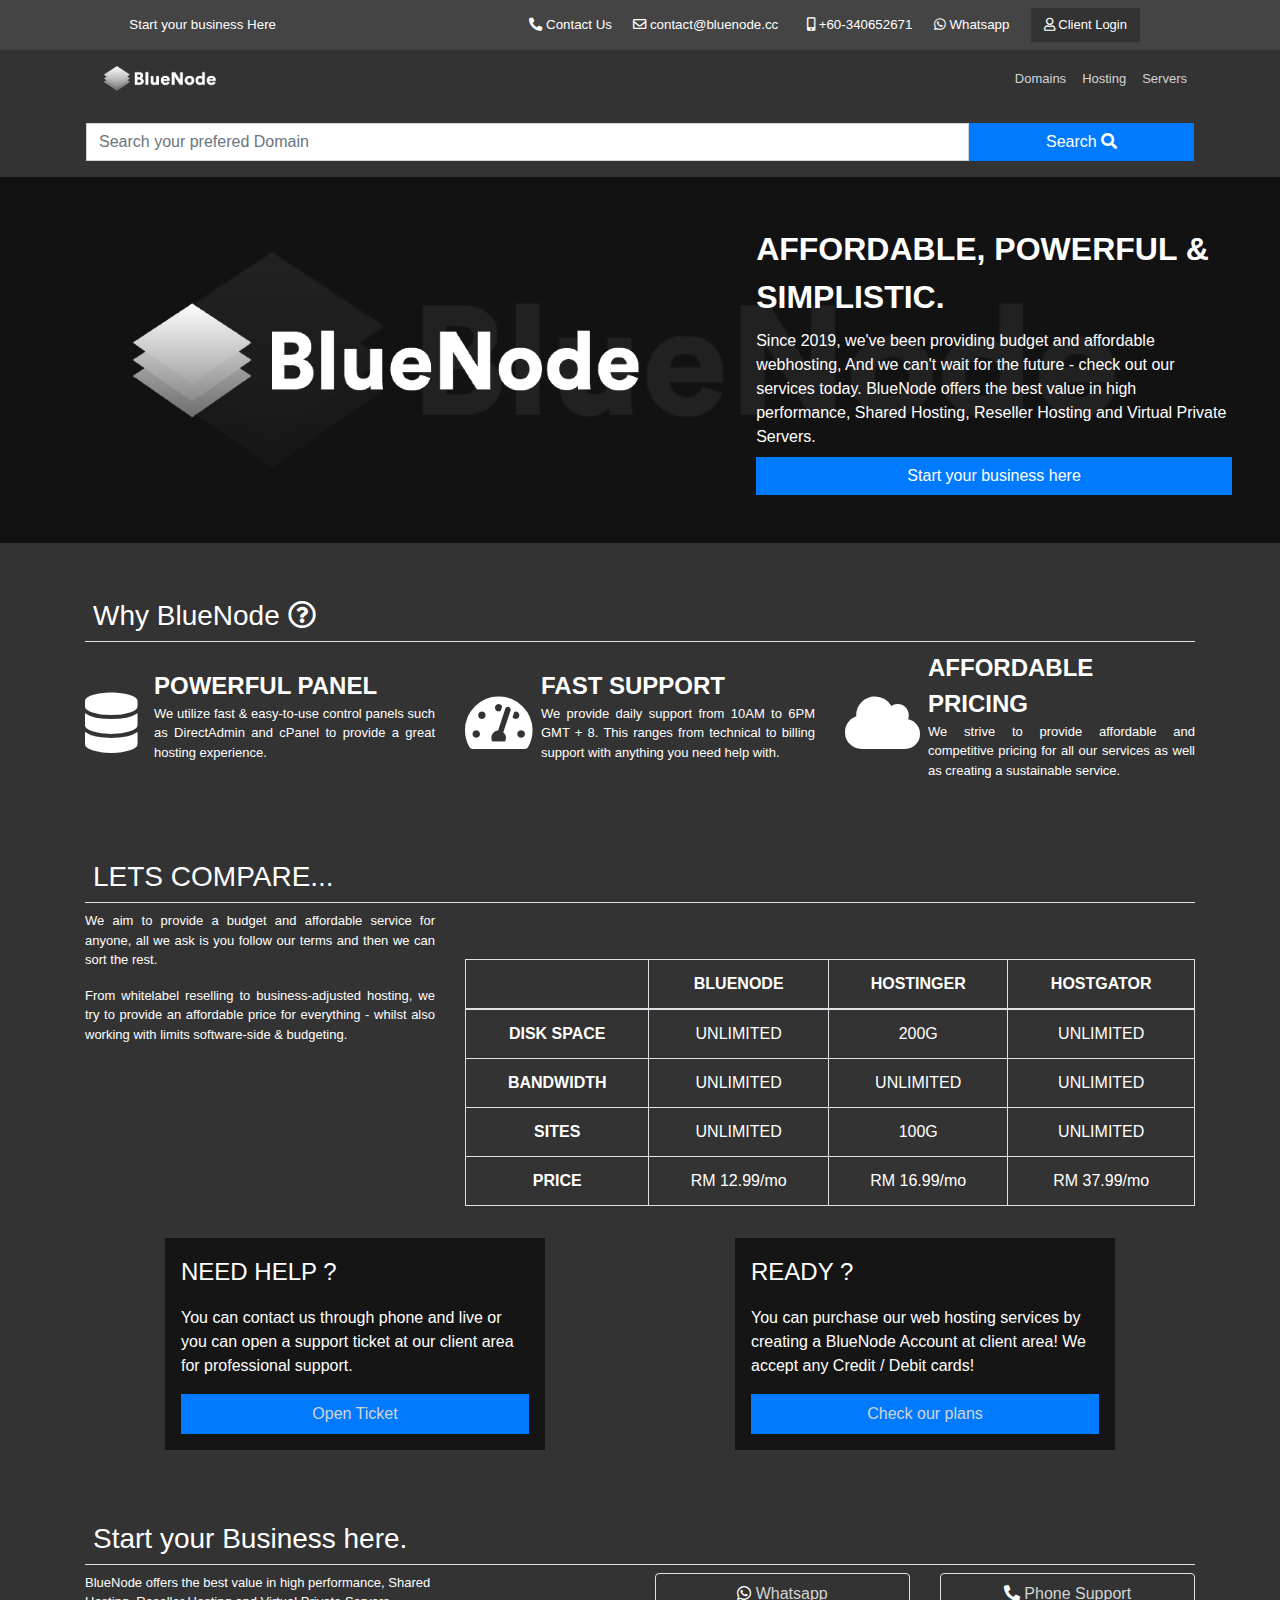
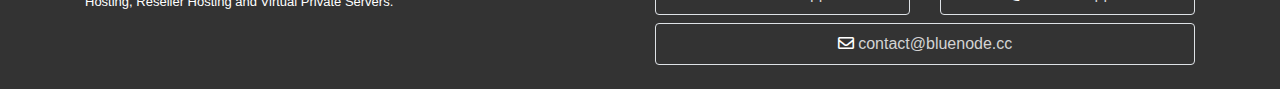
<file: index.html>
<!DOCTYPE html>
<html lang="en">
<head>
    <meta charset="UTF-8">
    <meta http-equiv="X-UA-Compatible" content="IE=edge">
    <meta name="viewport" content="width=device-width, initial-scale=1.0">
    <title>BlueNode</title>
    <link rel="stylesheet" href="assets/bootstrap-4.0.0-dist/css/bootstrap.min.css">
    <link rel="stylesheet" href="assets/fontawesome-free-5.15.4-web/css/all.css">
    <link rel="stylesheet" href="assets/style.css">
</head>
<body>
    <!-- Top Bar -->
    <div class="top-bar bg-black p-2 d-flex text-white txt-xs justify-content-around flex-wrap  align-items-center">
        <span class="">Start your business Here</span>
        <div class="icon d-flex justify-content-around w-md-0 w-50 align-items-center flex-wrap"> 
            <a href="contact.html">
                <i class="fa fa-phone-alt"></i> <span class="hide">Contact Us </span>
            </a>

            <a href="">
                <i class="far fa-envelope"></i> <span class="hide">contact@bluenode.cc</span> &nbsp;
            </a>

            <a href="">
                <i class="fa fa-mobile-alt"></i> <span class="hide">+60-340652671 </span>
            </a>

            <a href="">
                <i class="fab fa-whatsapp"></i> <span class="hide">Whatsapp </span>
            </a>
            <a href="" class="btn bg-darker rounded-0 txt-sm">
                <i class="far fa-user"></i> <span class="hide">Client Login </span>
            </a>
        </div>
    </div>
    <!-- Top Bar -->
<!-- Navbar -->
    <nav class="navbar p-1 bg-darker navbar-expand-md">
        <div class="container">
            <a href="index.html" class="navbar-brand p-0">
                <img src="assets/images/banner-transparent.png" class="w-sm" alt="Logo">
            </a>

            <button class="btn btn-dark navbar-toggler" data-target="#collapse" data-toggle="collapse">
                <i class="fa fa-bars"></i>
            </button>

            <div class="collapse navbar-collapse justify-content-end" id="collapse">
                <ul class="navbar-nav pl-3">
                    <li class="list-item">
                        <a href="Domain.html" class="nav-link txt-sm">Domains</a>
                    </li>
                    <li class="list-item">
                        <a href="hosting.html" class="nav-link txt-sm">Hosting</a>
                    </li>
                    <li class="list-item">
                        <a href="server.html" class="nav-link txt-sm">Servers</a>
                    </li>
                </ul>
            </div>
        </div>
    </nav>
<!-- Navbar -->
<!-- Search Field -->
    <section class="field bg-darker">
        <div class="container d-flex flex-nowrap p-3">
            <input type="search" name="" id="" class="form-control rounded-0" placeholder="Search your prefered Domain" >
            <button class="btn btn-primary rounded-0 w-25">
                <span class="src">Search</span> <i class="fa fa-search"></i>
            </button>
        </div>
    </section>
<!-- Search Field -->
    
<!-- Comtent -->
    <section class="content bg-darker pb-3">
        <div class="bg-img-domain">
            <div class="bg-dark-trans-2">
                <div class="container-fluid p-md-5 pb-2">
                    <div class="row align-items-center">
                        <div class="col-md-7 col-12">
                            <img src="assets/images/banner-transparent.png" class="w-100" alt="">
                        </div>
                        <div class="col-md-5 col-12 bg-succes">
                            <b class="text-white d-block text-lg mb-2">
                                AFFORDABLE, POWERFUL & SIMPLISTIC.
                            </b>
                            <span class="text-white text-justify">
                                Since 2019, we've been providing budget and affordable webhosting,
                                And we can't wait for the future - check out our services today.
                                BlueNode offers the best value in high performance, Shared Hosting, Reseller Hosting and Virtual Private Servers.
                            </span>
                            <button class="btn btn-primary rounded-0 w-100 mt-2">
                                Start your business here
                            </button>
                        </div>
                    </div>
                </div>
            </div>
        </div>

        <div class="container pb-2">
            <h3 class="text-white p-2 border-bottom mt-5">
                Why BlueNode <i class="far fa-question-circle"></i>
            </h3>

            <div class="row mt-2 text-md-cente">
                <div class="col-md-4 col-12 d-flex flex-nowrap align-items-center mb-4">
                    <i class="fa fa-database icon-md mt-3"></i>
                    <div class="cont ml-3">
                        <b class="text-white d-block text-md">
                            POWERFUL PANEL
                        </b>
                        <span class="txt-sm d-block text-justify">
                            We utilize fast & easy-to-use control panels such as 
                            DirectAdmin and cPanel to provide a great hosting experience.
                        </span>
                    </div>
                </div>
                
                <div class="col-md-4 col-12 d-flex flex-nowrap align-items-center mb-4">
                    <i class="fa fa-tachometer-alt icon-md mt-3"></i>
                    <div class="cont ml-2">
                        <b class="text-white d-block text-md">
                            FAST SUPPORT
                        </b>
                        <span class="txt-sm d-block text-justify">
                            We provide daily support from 10AM to 6PM GMT + 8. 
                            This ranges from technical to billing support with anything you need help with.
                        </span>
                    </div>
                </div>

                <div class="col-md-4 col-12 d-flex flex-nowrap align-items-center mb-4">
                    <i class="fa fa-cloud icon-md mt-3"></i>
                    <div class="cont ml-2">
                        <b class="text-white d-block text-md">
                            AFFORDABLE PRICING
                        </b>
                        <span class="txt-sm d-block text-justify">
                            We strive to provide affordable and competitive pricing for 
                            all our services as well as creating a sustainable service.
                        </span>
                    </div>
                </div>
            </div>

            <h3 class="text-white p-2 border-bottom mt-5">
                LETS COMPARE... 
            </h3>
            <div class="row">
                <div class="col-md-4 col-12 txt-sm text-justify">
                    <p>We aim to provide a budget and affordable service for anyone, all we ask is you follow our terms and then we can sort the rest. </p>
                    From whitelabel reselling to business-adjusted hosting, we try to 
                    provide an affordable price for everything - whilst also working with limits software-side & budgeting.
                </div>
                <div class="col-md-8 col-12 mt-5">
                    <div class="table-responsive">
                        <table class="table w-100 table-bordered text-center">
                            <thead>
                                <th></th>
                                <th>BLUENODE</th>
                                <th>HOSTINGER</th>
                                <th>HOSTGATOR</th>
                            </thead>
                            <tbody>
                                <tr>
                                    <th>DISK SPACE</th>
                                    <td>UNLIMITED</td>
                                    <td>200G</td>
                                    <td>UNLIMITED</td>
                                </tr>

                                <tr>
                                    <th>BANDWIDTH</th>
                                    <td>UNLIMITED</td>
                                    <td>UNLIMITED</td>
                                    <td>UNLIMITED</td>
                                </tr>

                                <tr>
                                    <th>SITES</th>
                                    <td>UNLIMITED</td>
                                    <td>100G</td>
                                    <td>UNLIMITED</td>
                                </tr>

                                <tr>
                                    <th>PRICE</th>
                                    <td>RM 12.99/mo</td>
                                    <td>RM 16.99/mo</td>
                                    <td>RM 37.99/mo</td>
                                </tr>
                            </tbody>
                        </table>
                    </div>
                </div>
            </div>
            <div class="row justify-content-around mt-3">
                <div class="col-md-4 bg-333 p-3 mb-3">
                    <p class="text-md">
                        NEED HELP ?
                    </p>
                    <p class="text-sm">
                        You can contact us through phone and live or you can open a support ticket at our client area for professional support.
                    </p>
                    <a href="" class="nav-link text-center btn-primary">
                        Open Ticket
                    </a>
                </div>

                <div class="col-md-4 bg-333 p-3 mb-3">
                    <p class="text-md">
                        READY ?
                    </p>
                    <p class="text-sm">
                        You can purchase our web hosting services by creating a BlueNode Account at client area! We accept any Credit / Debit cards!
                    </p>
                    <a href="" class="nav-link text-center btn-primary">
                        Check our plans
                    </a>
                </div>
            </div>

            <h3 class="text-white p-2 border-bottom mt-5">
                Start your Business here.
            </h3>
            <div class="row justify-content-between">
                <div class="col-md-4 txt-sm">
                    BlueNode offers the best value in high performance, Shared Hosting, Reseller Hosting and Virtual Private Servers.
                </div>
                <div class="col-md-6">
                    <div class="row">
                        <div class="col-md-6 mb-2">
                            <a href="" class="nav-link border text-center bg-darker btn-dark rounded">
                                <i class="fab fa-whatsapp"></i> Whatsapp
                            </a>
                        </div>

                        <div class="col-md-6 mb-2">
                            <a href="" class="nav-link border bg-darker text-center btn-light rounded">
                                <i class="fa fa-phone-alt"></i> Phone Support
                            </a>
                        </div>
                        <div class="col-md-12">
                            <a href="" class="nav-link border bg-darker btn-dark text-center rounded">
                                <i class="far fa-envelope"></i> contact@bluenode.cc
                            </a>
                        </div>
                    </div>
                </div>
            </div>
        </div>
    </section>
<!-- Content -->

    <script src="assets/jquery-3.4.1.slim.min.js"></script>
    <script src="assets/bootstrap.min.js"></script>
    <script src="assets/popper.min.js"></script>
</body>
</html>
</file>
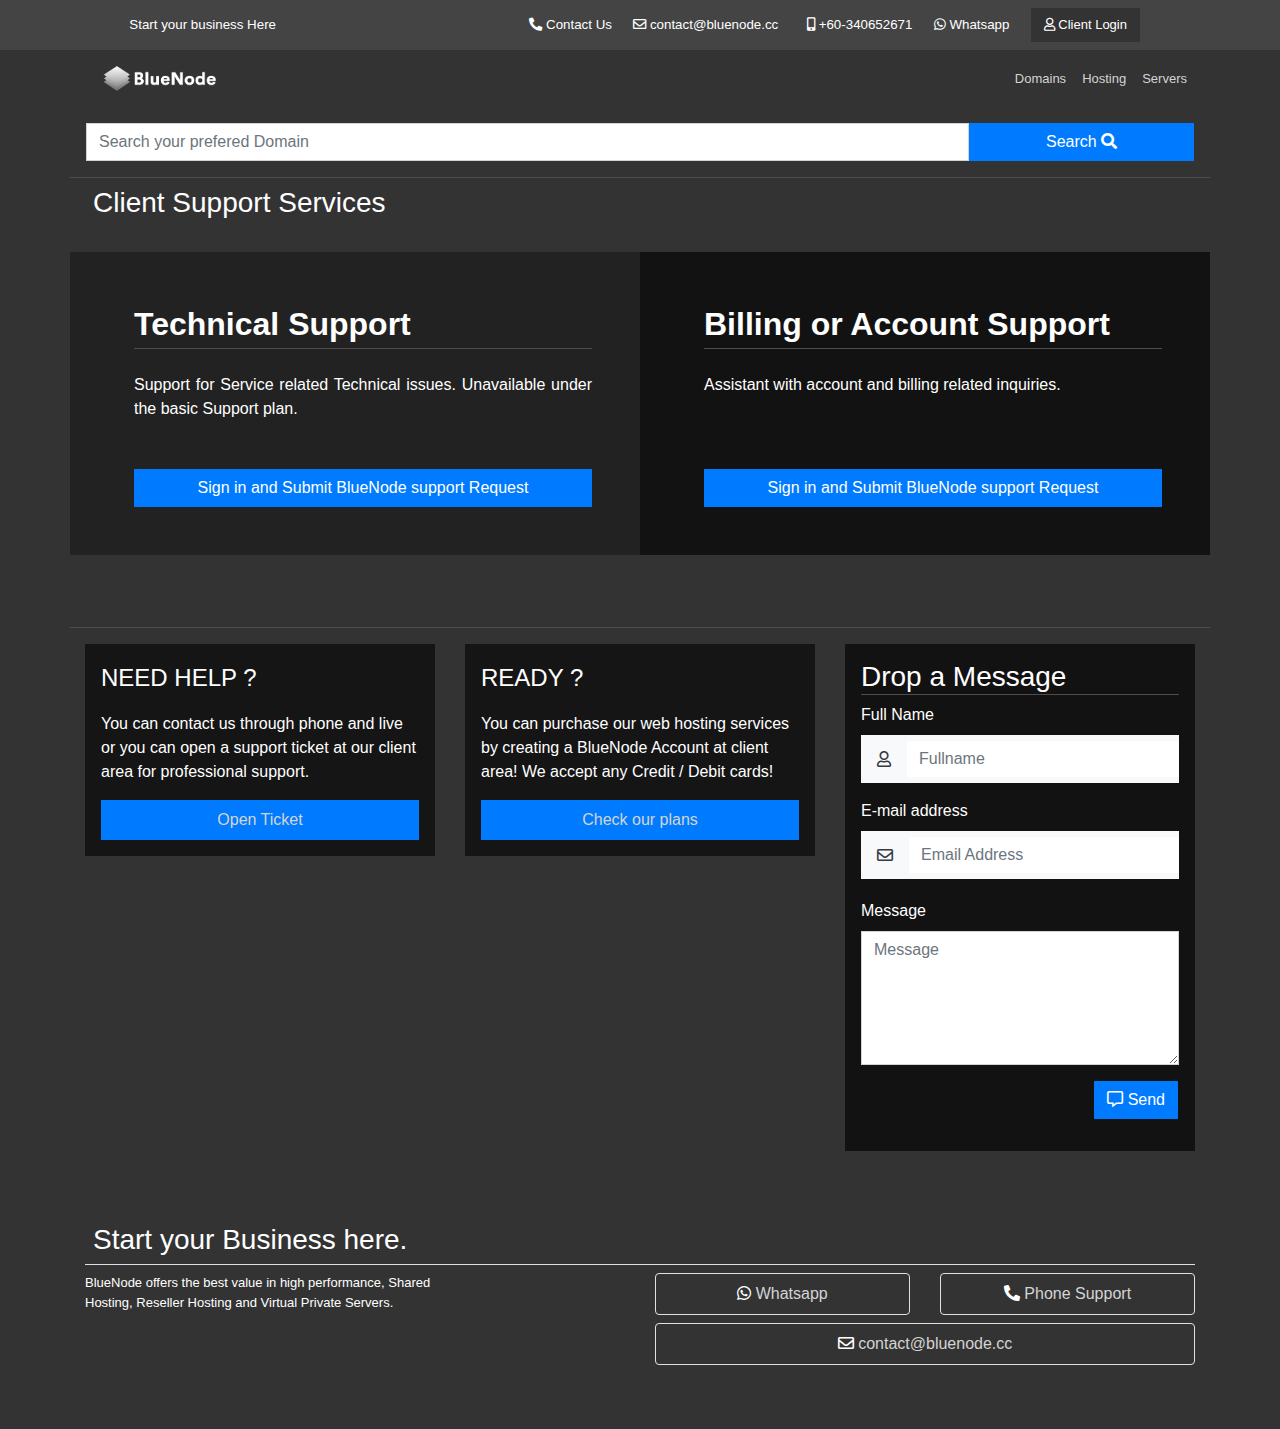
<file: contact.html>
<!DOCTYPE html>
<html lang="en">
<head>
    <meta charset="UTF-8">
    <meta http-equiv="X-UA-Compatible" content="IE=edge">
    <meta name="viewport" content="width=device-width, initial-scale=1.0">
    <title>BlueNode</title>
    <link rel="stylesheet" href="assets/bootstrap-4.0.0-dist/css/bootstrap.min.css">
    <link rel="stylesheet" href="assets/fontawesome-free-5.15.4-web/css/all.css">
    <link rel="stylesheet" href="assets/style.css">
</head>
<body>
    <!-- Top Bar -->
    <div class="top-bar bg-black p-2 d-flex text-white txt-xs justify-content-around flex-wrap  align-items-center">
        <span class="">Start your business Here</span>
        <div class="icon d-flex justify-content-around w-md-0 w-50 align-items-center flex-wrap"> 
            <a href="contact.html">
                <i class="fa fa-phone-alt"></i> <span class="hide">Contact Us </span>
            </a>

            <a href="">
                <i class="far fa-envelope"></i> <span class="hide">contact@bluenode.cc</span> &nbsp;
            </a>

            <a href="">
                <i class="fa fa-mobile-alt"></i> <span class="hide">+60-340652671 </span>
            </a>

            <a href="">
                <i class="fab fa-whatsapp"></i> <span class="hide">Whatsapp </span>
            </a>
            <a href="" class="btn bg-darker rounded-0 txt-sm">
                <i class="far fa-user"></i> <span class="hide">Client Login </span>
            </a>
        </div>
    </div>
    <!-- Top Bar -->
<!-- Navbar -->
    <nav class="navbar p-1 bg-darker navbar-expand-md">
        <div class="container">
            <a href="index.html" class="navbar-brand p-0">
                <img src="assets/images/banner-transparent.png" class="w-sm" alt="Logo">
            </a>

            <button class="btn btn-dark navbar-toggler" data-target="#collapse" data-toggle="collapse">
                <i class="fa fa-bars"></i>
            </button>

            <div class="collapse navbar-collapse justify-content-end" id="collapse">
                <ul class="navbar-nav pl-3">
                    <li class="list-item">
                        <a href="Domain.html" class="nav-link txt-sm">Domains</a>
                    </li>
                    <li class="list-item">
                        <a href="hosting.html" class="nav-link txt-sm">Hosting</a>
                    </li>
                    <li class="list-item">
                        <a href="server.html" class="nav-link txt-sm">Servers</a>
                    </li>
                </ul>
            </div>
        </div>
    </nav>
<!-- Navbar -->
<!-- Search Field -->
    <section class="field bg-darker">
        <div class="container d-flex flex-nowrap p-3">
            <input type="search" name="" id="" class="form-control rounded-0" placeholder="Search your prefered Domain" >
            <button class="btn btn-primary rounded-0 w-25">
                <span class="src">Search</span> <i class="fa fa-search"></i>
            </button>
        </div>
    </section>
<!-- Search Field -->
    
<!-- Comtent -->
    <section class="content bg-darker pb-3">

        <div class="container pb-md-5 pb-2 border-t-dark">    

            <h3 class="text-white p-2">
                Client Support Services
            </h3>
            <div class="row pb-md-5 pt-3">
                <div class="col-md-6 col-12 mb-4 bg-dark-trans-3 p-md-5 p-3">
                    <!-- <i class="fab fa-linux icon-md mt-3"></i> <span class="fa-lg">Server</span> -->
                    <div class="cont ml-3">
                        <b class="text-white d-block text-lg mb-3 border-b-dark">
                            Technical Support
                        </b>
                        <span class=" d-block text-justify mt-4">
                            Support for Service related Technical issues. Unavailable under the basic Support plan.
                        </span>
                        <a href="" class=" btn btn-primary w-100 mt-5 rounded-0">
                            Sign in and Submit BlueNode support Request
                        </a>
                    </div>
                </div>

                <div class="col-md-6 col-12 mb-4 bg-dark-trans-2 p-md-5 p-3">
                    <!-- <i class="fab fa-microsoft icon-md mt-3"></i> <span class="fa-lg">Server</span> -->
                    <div class="cont ml-3">
                        <b class="text-white d-block text-lg mb-3 border-b-dark">
                            Billing or Account Support
                        </b>
                        <span class=" d-block text-justify mt-4 mb-4">
                            Assistant with account and billing related inquiries.
                        </span>
                        <a href="" class="btn btn-primary w-100 mt-5 rounded-0">
                            Sign in and Submit BlueNode support Request
                        </a>
                    </div>
                </div>
            </div>

            <div class="row justify-content-around border-t-dark pt-3">
                <div class="col-md-4 mb-3">
                    <div class="bg-333 p-3">
                        <p class="text-md">
                            NEED HELP ?
                        </p>
                        <p class="text-sm">
                            You can contact us through phone and live or you can open a support ticket at our client area for professional support.
                        </p>
                        <a href="" class="nav-link text-center btn-primary">
                            Open Ticket
                        </a>
                    </div>
                </div>

                <div class="col-md-4 mb-3">
                    <div class="bg-333 p-3">
                        <p class="text-md">
                            READY ?
                        </p>
                        <p class="text-sm">
                            You can purchase our web hosting services by creating a BlueNode Account at client area! We accept any Credit / Debit cards!
                        </p>
                        <a href="" class="nav-link text-center btn-primary">
                            Check our plans
                        </a>
                    </div>
                </div>

                <div class="col-md-4">
                    <form action="" class="form-group bg-dark-trans-2 p-3">
                        <h3 class="border-b-dark">
                            Drop a Message
                        </h3>
                        <div class="row justify-content-end">
                            <div class="col-md-12 mb-3">
                                <label for="fname">
                                    Full Name
                                </label>
                                <div class="d-flex align-items-center bg-light">
                                    <i class="far fa-user p-3 text-dark"></i> <input type="text" name="" id="fname" class="form-control rounded-0 border-0" placeholder="Fullname">
                                </div>
                            </div>

                            <div class="col-md-12 mb-3">
                                <label for="email">
                                    E-mail address
                                </label>
                                <div class="d-flex align-items-center bg-light">
                                    <i class="far fa-envelope p-3 text-dark"></i> <input type="text" name="" id="email" class="form-control border-0 rounded-0 border-0" placeholder="Email Address">
                                </div>
                            </div>
                            <div class="col-12 mt-1">
                                <label for="msg">
                                    Message
                                </label>
                                <textarea name="" id="" cols="10" rows="5" class="form-control rounded-0" placeholder="Message"></textarea>
                            </div>

                            <button class="btn btn-primary rounded-0 mt-3 m-3 flex-end">
                                <i class="far fa-comment-alt"></i> Send
                            </button>
                        </div>
                    </form>
                </div>
            </div>

            <h3 class="text-white p-2 border-bottom mt-5">
                Start your Business here.
            </h3>
            <div class="row justify-content-between">
                <div class="col-md-4 txt-sm">
                    BlueNode offers the best value in high performance, Shared Hosting, Reseller Hosting and Virtual Private Servers.
                </div>
                <div class="col-md-6">
                    <div class="row">
                        <div class="col-md-6 mb-2">
                            <a href="" class="nav-link border text-center bg-darker btn-dark rounded">
                                <i class="fab fa-whatsapp"></i> Whatsapp
                            </a>
                        </div>

                        <div class="col-md-6 mb-2">
                            <a href="" class="nav-link border bg-darker text-center btn-light rounded">
                                <i class="fa fa-phone-alt"></i> Phone Support
                            </a>
                        </div>
                        <div class="col-md-12">
                            <a href="" class="nav-link border bg-darker btn-dark text-center rounded">
                                <i class="far fa-envelope"></i> contact@bluenode.cc
                            </a>
                        </div>
                    </div>
                </div>
            </div>
        </div>
    </section>
<!-- Content -->

    <script src="assets/jquery-3.4.1.slim.min.js"></script>
    <script src="assets/bootstrap.min.js"></script>
    <script src="assets/popper.min.js"></script>
</body>
</html>
</file>
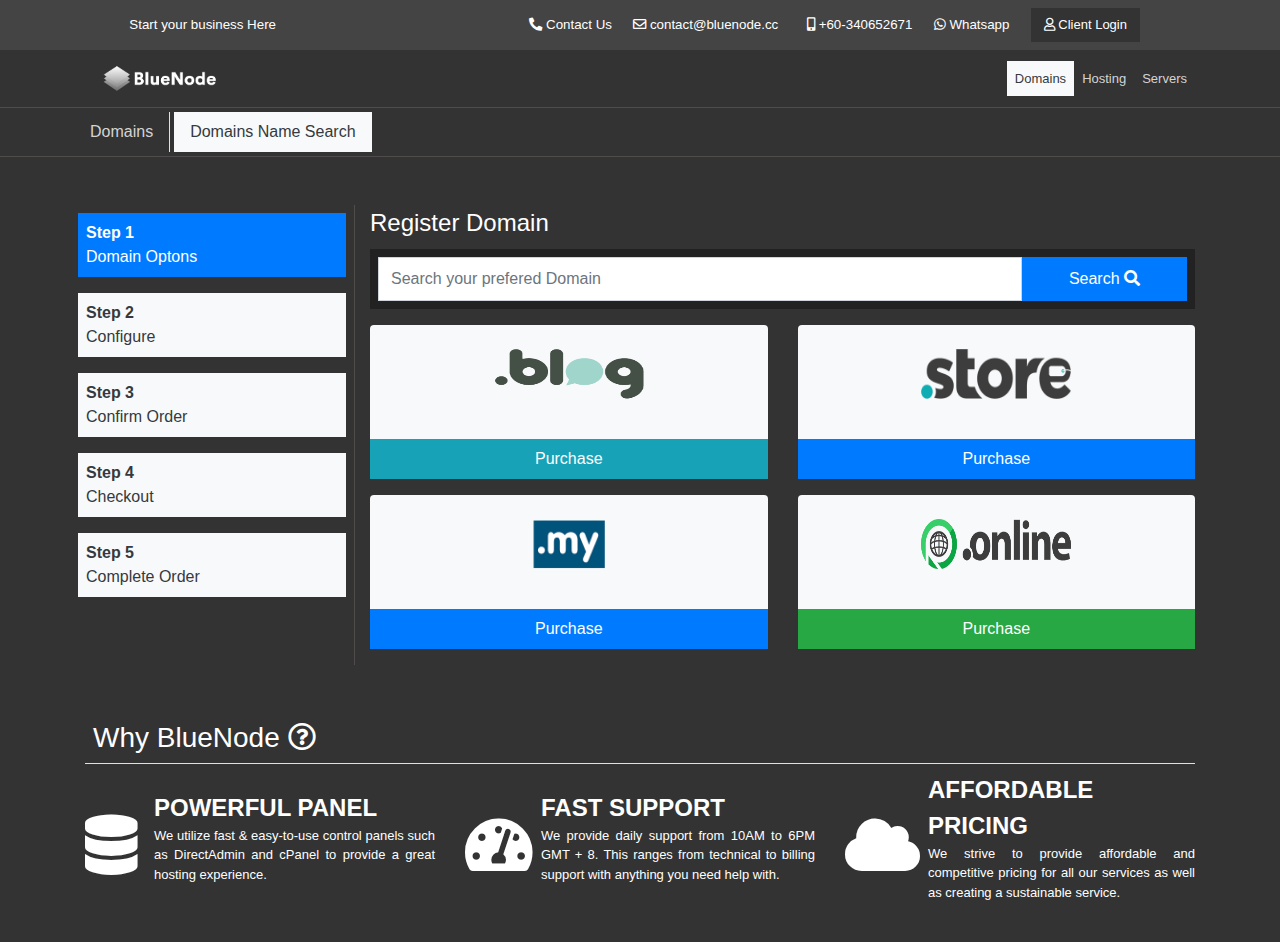
<file: domain-reg.html>
<!DOCTYPE html>
<html lang="en">
<head>
    <meta charset="UTF-8">
    <meta http-equiv="X-UA-Compatible" content="IE=edge">
    <meta name="viewport" content="width=device-width, initial-scale=1.0">
    <title>BlueNode</title>
    <link rel="stylesheet" href="assets/bootstrap-4.0.0-dist/css/bootstrap.min.css">
    <link rel="stylesheet" href="assets/fontawesome-free-5.15.4-web/css/all.css">
    <link rel="stylesheet" href="assets/style.css">
</head>
<body>
    <!-- Top Bar -->
    <div class="top-bar bg-black p-2 d-flex text-white txt-xs justify-content-around flex-wrap  align-items-center">
        <span class="">Start your business Here</span>
        <div class="icon d-flex justify-content-around w-md-0 w-50 align-items-center flex-wrap"> 
            <a href="contact.html">
                <i class="fa fa-phone-alt"></i> <span class="hide">Contact Us </span>
            </a>
            <a href="">
                <i class="far fa-envelope"></i> <span class="hide">contact@bluenode.cc</span> &nbsp;
            </a>
            <a href="">
                <i class="fa fa-mobile-alt"></i> <span class="hide">+60-340652671 </span>
            </a>
            <a href="">
                <i class="fab fa-whatsapp"></i> <span class="hide">Whatsapp </span>
            </a>
            <a href="" class="btn bg-darker rounded-0 txt-sm">
                <i class="far fa-user"></i> <span class="hide">Client Login </span>
            </a>
        </div>
    </div>
    <!-- Top Bar -->
<!-- Navbar -->
    <nav class="navbar p-1 bg-darker navbar-expand-md">
        <div class="container">
            <a href="index.html" class="navbar-brand p-0">
                <img src="assets/images/banner-transparent.png" class="w-sm" alt="Logo">
            </a>

            <button class="btn btn-dark navbar-toggler" data-target="#collapse" data-toggle="collapse">
                <i class="fa fa-bars"></i>
            </button>

            <div class="collapse navbar-collapse justify-content-end" id="collapse">
                <ul class="navbar-nav pl-3">
                    <li class="list-item bg-light">
                        <a href="Domain.html" class="nav-link txt-sm text-dark">Domains</a>
                    </li>
                    <li class="list-item">
                        <a href="hosting.html" class="nav-link txt-sm">Hosting</a>
                    </li>
                    <li class="list-item">
                        <a href="server.html" class="nav-link txt-sm">Servers</a>
                    </li>
                </ul>
            </div>
        </div>
    </nav>
<!-- Navbar -->
<!-- Search Field -->
<section class="field bg-darker border-t-dark border-b-dark">
    <div class="container d-flex flex-nowrap p-1">
       <ul class="flex nav">
           <li class="list-item border-right">
                <a href="Domain.html" class="nav-link "> Domains </a>                   
           </li>
            <li class="list-item bg-light ml-1">
                <a href="domain-reg.html" class="nav-link text-dark"> Domains Name Search</a>
            </li>
       </ul>
    </div>
</section>
<!-- Search Field -->

<!-- Comtent -->
    <section class="content bg-darker pb-3">
        <div class="container pt-md-5 pt-3">
            <div class="row flex-md-row-reverse">

                <div class="col-md-9">
                    <p class="text-md m-0">
                        Register Domain
                    </p>
                    <div class="d-flex flex-nowrap h-10 p-2 bg-dark-trans-3 mt-2">
                        <input type="search" name="" id="" class="form-control rounded-0" placeholder="Search your prefered Domain" >
                        <button class="btn btn-primary rounded-0 w-25">
                            <span class="src">Search</span> <i class="fa fa-search"></i>
                        </button>
                    </div>

                    <div class="row mt-3">
                        <div class="col-md-6">
                            <div class="rounded w-100 shadow-md bg-light mb-3">
                                <p class="img p-3 text-center p-4">
                                    <img src="assets/images/blog.png" alt="" class="img-w">
                                </p>
                                <a href="" class="w-100 bg-info text-white nav-link text-center">Purchase</a>
                            </div>
                        </div>

                        <div class="col-md-6">
                            <div class="rounded w-100 shadow-md bg-light mb-3">
                                <p class="img p-3 text-center p-4">
                                    <img src="assets/images/store.png" alt="" class="img-w">
                                </p>
                                <a href="" class="w-100 bg-primary text-white nav-link text-center">Purchase</a>
                            </div>
                        </div>

                        <div class="col-md-6">
                            <div class="rounded w-100 shadow-md bg-light mb-3">
                                <p class="img p-3 text-center p-4">
                                    <img src="assets/images/my.png" alt="" class="img-w">
                                </p>
                                <a href="" class="w-100 bg-primary text-white nav-link text-center">Purchase</a>
                            </div>
                        </div>

                        <div class="col-md-6">
                            <div class="rounded w-100 shadow-md bg-light mb-3">
                                <p class="img p-3 text-center p-4">
                                    <img src="assets/images/online.png" alt="" class="img-w">
                                </p>
                                <a href="" class="w-100 bg-success text-white nav-link text-center">Purchase</a>
                            </div>
                        </div>
                    </div>
                </div>

                
                <div class="col-md-3 border-r-darker p-2 d-md-block d-none">
                    <div class="side-bar rounded-0">
                        <p class="s1 bg-primary p-2">
                            <b class="d-block m-0">Step 1</b>
                            Domain Optons   
                        </p>

                        <p class="s1 bg-light text-dark p-2">
                            <b class="d-block m-0 text-dark">Step 2</b>
                            Configure
                        </p>

                        <p class="s1 bg-light text-dark p-2">
                            <b class="d-block m-0 text-dark">Step 3</b>
                            Confirm Order
                        </p>

                        <p class="s1 bg-light p-2 text-dark">
                            <b class="d-block m-0 text-dark">Step 4</b>
                            Checkout   
                        </p>

                        <p class="s1 bg-light p-2 text-dark">
                            <b class="d-block m-0 text-dark">Step 5</b>
                            Complete Order
                        </p>
                    </div>
                </div>
            </div>

            <h3 class="text-white p-2 border-bottom mt-5">
                Why BlueNode <i class="far fa-question-circle"></i>
            </h3>
    
            <div class="row mt-2 text-md-cente">
                <div class="col-md-4 col-12 d-flex flex-nowrap align-items-center mb-4">
                    <i class="fa fa-database icon-md mt-3"></i>
                    <div class="cont ml-3">
                        <b class="text-white d-block text-md">
                            POWERFUL PANEL
                        </b>
                        <span class="txt-sm d-block text-justify">
                            We utilize fast & easy-to-use control panels such as 
                            DirectAdmin and cPanel to provide a great hosting experience.
                        </span>
                    </div>
                </div>
                
                <div class="col-md-4 col-12 d-flex flex-nowrap align-items-center mb-4">
                    <i class="fa fa-tachometer-alt icon-md mt-3"></i>
                    <div class="cont ml-2">
                        <b class="text-white d-block text-md">
                            FAST SUPPORT
                        </b>
                        <span class="txt-sm d-block text-justify">
                            We provide daily support from 10AM to 6PM GMT + 8. 
                            This ranges from technical to billing support with anything you need help with.
                        </span>
                    </div>
                </div>
    
                <div class="col-md-4 col-12 d-flex flex-nowrap align-items-center mb-4">
                    <i class="fa fa-cloud icon-md mt-3"></i>
                    <div class="cont ml-2">
                        <b class="text-white d-block text-md">
                            AFFORDABLE PRICING
                        </b>
                        <span class="txt-sm d-block text-justify">
                            We strive to provide affordable and competitive pricing for 
                            all our services as well as creating a sustainable service.
                        </span>
                    </div>
                </div>
            </div>
    
        </div>
    </section>
<!-- Content -->
        
    
    <script src="assets/jquery-3.4.1.slim.min.js"></script>
    <script src="assets/bootstrap.min.js"></script>
    <script src="assets/popper.min.js"></script>
</body>
</html>
</file>
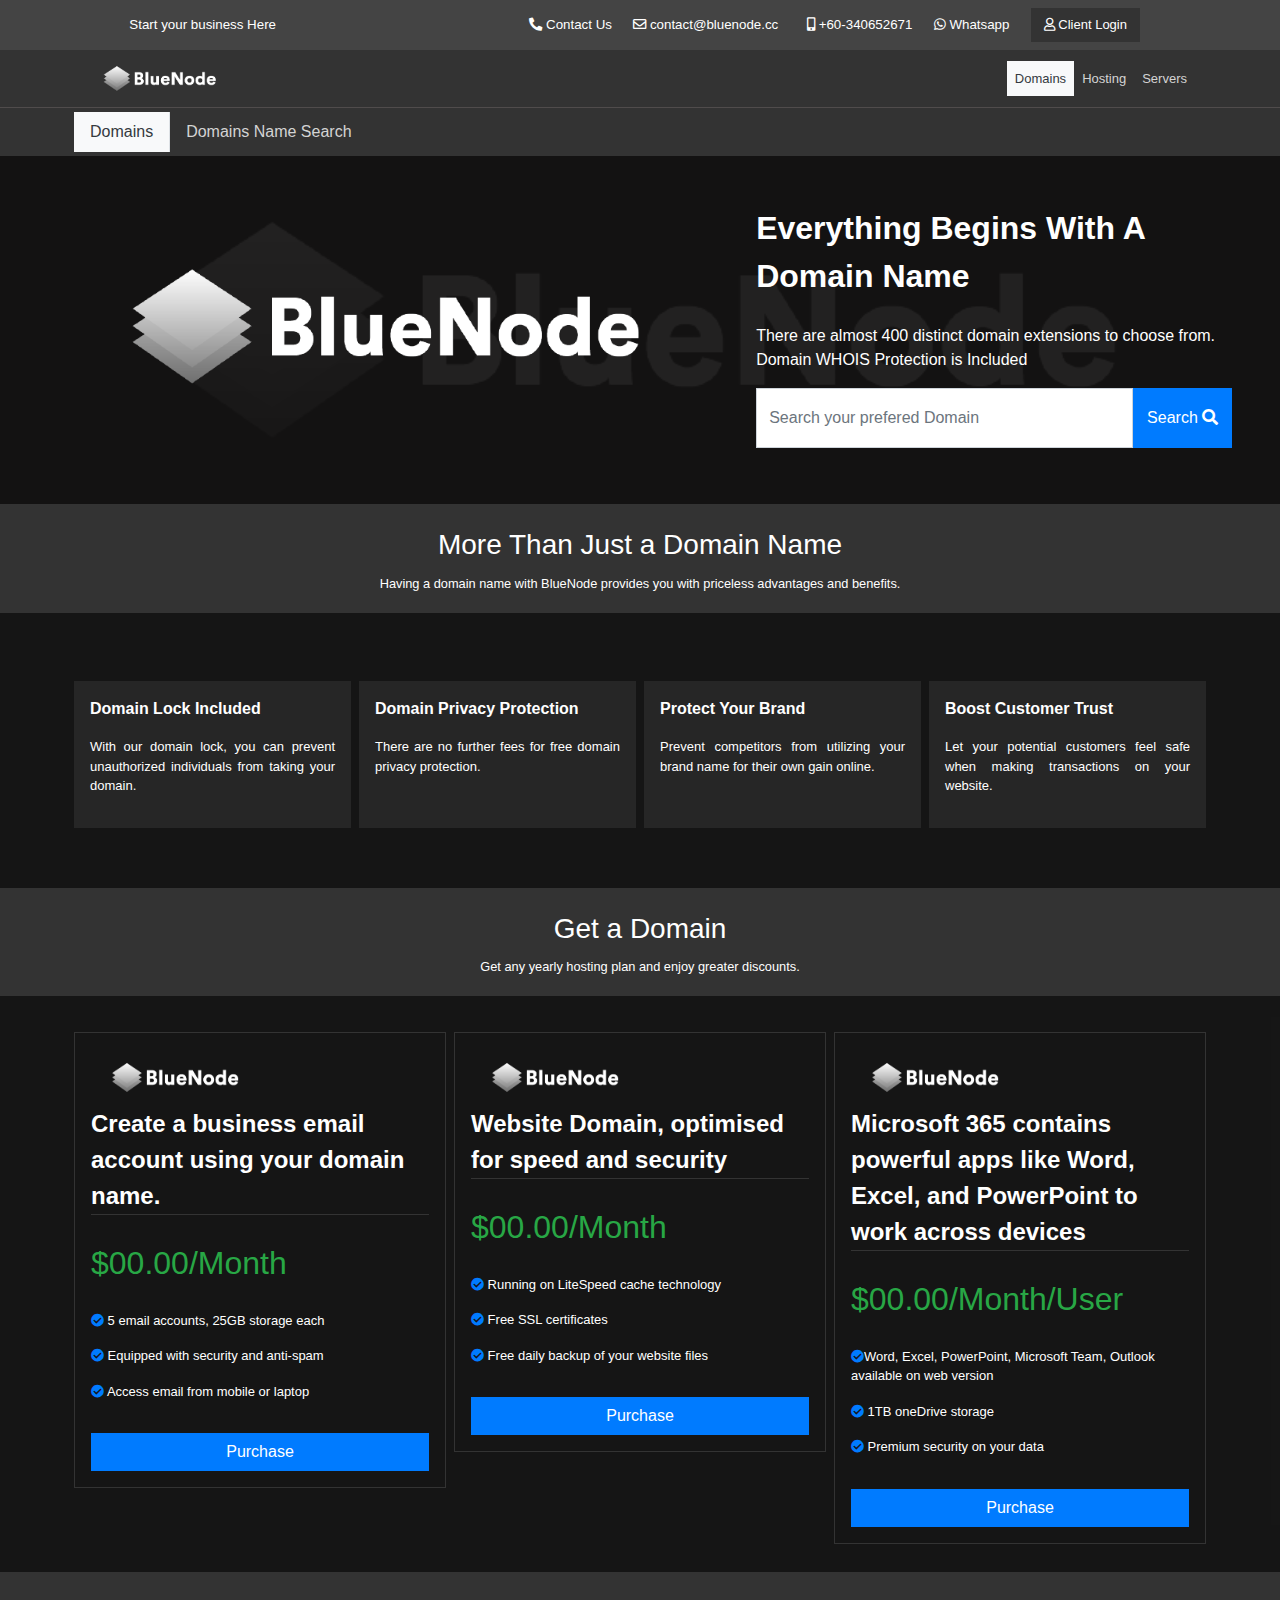
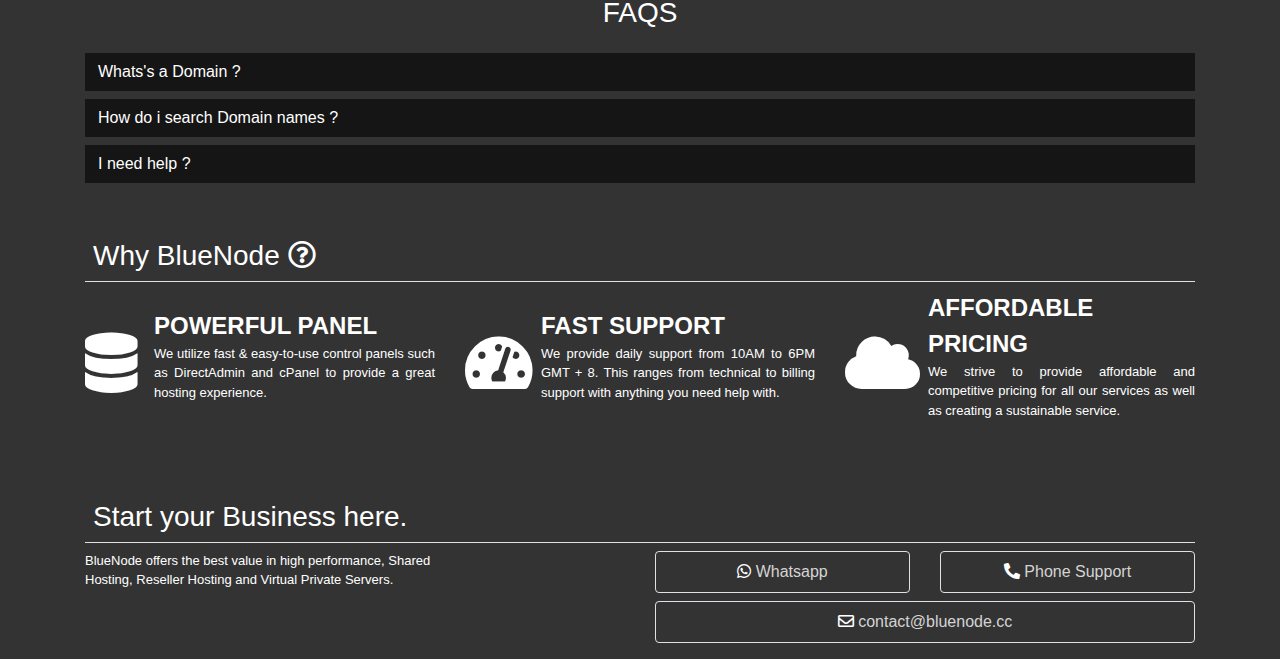
<file: Domain.html>
<!DOCTYPE html>
<html lang="en">
<head>
    <meta charset="UTF-8">
    <meta http-equiv="X-UA-Compatible" content="IE=edge">
    <meta name="viewport" content="width=device-width, initial-scale=1.0">
    <title>BlueNode</title>
    <link rel="stylesheet" href="assets/bootstrap-4.0.0-dist/css/bootstrap.min.css">
    <link rel="stylesheet" href="assets/fontawesome-free-5.15.4-web/css/all.css">
    <link rel="stylesheet" href="assets/style.css">
</head>
<body>
    <!-- Top Bar -->
    <div class="top-bar bg-black p-2 d-flex text-white txt-xs justify-content-around flex-wrap  align-items-center">
        <span class="">Start your business Here</span>
        <div class="icon d-flex justify-content-around w-md-0 w-50 align-items-center flex-wrap"> 
            <a href="contact.html">
                <i class="fa fa-phone-alt"></i> <span class="hide">Contact Us </span>
            </a>
            <a href="">
                <i class="far fa-envelope"></i> <span class="hide">contact@bluenode.cc</span> &nbsp;
            </a>
            <a href="">
                <i class="fa fa-mobile-alt"></i> <span class="hide">+60-340652671 </span>
            </a>
            <a href="">
                <i class="fab fa-whatsapp"></i> <span class="hide">Whatsapp </span>
            </a>
            <a href="" class="btn bg-darker rounded-0 txt-sm">
                <i class="far fa-user"></i> <span class="hide">Client Login </span>
            </a>
        </div>
    </div>
    <!-- Top Bar -->
<!-- Navbar -->
    <nav class="navbar p-1 bg-darker navbar-expand-md">
        <div class="container">
            <a href="index.html" class="navbar-brand p-0">
                <img src="assets/images/banner-transparent.png" class="w-sm" alt="Logo">
            </a>

            <button class="btn btn-dark navbar-toggler" data-target="#collapse" data-toggle="collapse">
                <i class="fa fa-bars"></i>
            </button>

            <div class="collapse navbar-collapse justify-content-end" id="collapse">
                <ul class="navbar-nav pl-3">
                    <li class="list-item bg-light">
                        <a href="Domain.html" class="nav-link txt-sm text-dark">Domains</a>
                    </li>
                    <li class="list-item">
                        <a href="hosting.html" class="nav-link txt-sm">Hosting</a>
                    </li>
                    <li class="list-item">
                        <a href="server.html" class="nav-link txt-sm">Servers</a>
                    </li>
                </ul>
            </div>
        </div>
    </nav>
<!-- Navbar -->
<!-- Search Field -->
    <section class="field bg-darker border-t-dark">
        <div class="container d-flex flex-nowrap p-1">
           <ul class="flex nav">
               <li class="list-item border-right bg-light">
                    <a href="Domain.html" class="nav-link text-dark"> Domains </a>                   
               </li>
                <li class="list-item">
                    <a href="domain-reg.html" class="nav-link "> Domains Name Search</a>
                </li>
           </ul>
        </div>
    </section>
<!-- Search Field -->

   
<!-- Comtent -->
    <section class="content bg-darker pb-3">
        <div class="bg-img-domain">
            <div class="bg-dark-trans-2 pb-2">
                <div class="container-fluid p-md-5 pb-2">
                    <div class="row align-items-center">
                        <div class="col-md-7 col-12">
                            <img src="assets/images/banner-transparent.png" class="w-100" alt="">
                        </div>
                        <div class="col-md-5 col-12 bg-succes">
                            <b class="text-white d-block fa-md-2x mb-4">
                                Everything Begins With A Domain Name
                            </b>
                            <span>
                                There are almost 400 distinct domain extensions to choose from. Domain WHOIS Protection is Included
                            </span>
                            <div class="d-flex flex-nowrap h-10 mt-md-3">
                                <input type="search" name="" id="" class="form-control rounded-0" placeholder="Search your prefered Domain" >
                                <button class="btn btn-primary rounded-0 w-25">
                                    <span class="src">Search</span> <i class="fa fa-search"></i>
                                </button>
                            </div>
                        </div>
                    </div>
                </div>
            </div>
        </div>
        
        <h3 class="text-white p-2 mt-3 text-center m-0">
            More Than Just a Domain Name
        </h3>
        <small class="d-block text-center mb-3 m-0 p-1">Having a domain name with BlueNode provides you with priceless advantages and benefits.</small>
        <div class="bg-333 p-md-3 mt-1 pb-md-5 pt-md-5">
            <div class="container mt-3">
                <div class="row justify-content-around">
                    <div class="col-md-3 mb-2 p-1">
                        <div class="bg-dark-trans p-3">
                            <b class="d-block">
                                Domain Lock Included
                            </b>
                            <p class="text-justify mt-3 txt-sm">
                                With our domain lock, you can prevent unauthorized individuals from taking your domain.
                            </p>
                        </div>
                    </div>
                    
                    <div class="col-md-3 mb-2 p-1">
                        <div class="bg-dark-trans p-3 h-100">
                            <b class="d-block">
                                Domain Privacy Protection
                            </b>
                            <p class="text-justify mt-3 txt-sm">
                                There are no further fees for free domain privacy protection.
                            </p>
                        </div>
                    </div>

                    <div class="col-md-3 mb-2 p-1">
                        <div class="bg-dark-trans p-3 h-100">
                            <b class="d-block">
                                Protect Your Brand
                            </b>
                            <p class="text-justify mt-3 txt-sm">
                                Prevent competitors from utilizing your brand name for their own gain online.
                            </p>
                        </div>
                    </div>

                    <div class="col-md-3 mb-2 p-1">
                        <div class="bg-dark-trans h-100 p-3">
                            <b class="d-block">
                                Boost Customer Trust
                            </b>
                            <p class="text-justify mt-3 txt-sm">
                                Let your potential customers feel safe when making transactions on your website.
                            </p>
                        </div>
                    </div>
                    
                </div>
            </div>
        </div>

        <h3 class="text-white p-2 mt-3 text-center m-0">
            Get a Domain
        </h3>
        <small class="d-block text-center m-0 mb-3 p-1">Get any yearly hosting plan and enjoy greater discounts.</small>
        <div class="bg-333 p-md-3 mt-1">
            <div class="container mt-3">
                <div class="row justify-content-aroun">
                    <div class="col-md-4 mb-2 p-1">
                        <div class=" border-darker p-3">
                            <img src="assets/images/banner-transparent.png" class="w-50" alt="">
                            <b class="d-block text-md border-b-darker">
                                Create a business email account using your domain name.
                            </b>
                           
                            <p class="price text-success fa-2x mt-4 mb-4">
                                $00.00/Month
                            </p>
                            <p class="txt-sm">
                                <span class="d-block">
                                    <i class="fa fa-check-circle text-primary"></i> 5 email accounts, 25GB storage each
                                </span>

                                <span class="d-block mt-3">
                                    <i class="fa fa-check-circle text-primary"></i> Equipped with security and anti-spam
                                </span>

                                <span class="d-block mt-3">
                                    <i class="fa fa-check-circle text-primary"></i> Access email from mobile or laptop
                                </span>
                            </p>
                            <a href="domain-reg.html" class="btn btn-primary rounded-0 w-100 mt-3">Purchase</a>
                        </div>
                    </div>

                    <div class="col-md-4 mb-2 p-1">
                        <div class=" border-darker p-3">
                            <img src="assets/images/banner-transparent.png" class="w-50" alt="">
                            <b class="d-block text-md border-b-darker">
                                Website Domain, optimised for speed and security
                            </b>
                           
                            <p class="price text-success fa-2x mt-4 mb-4">
                                $00.00/Month
                            </p>
                            <p class="txt-sm mt-">
                                <span class="d-block">
                                    <i class="fa fa-check-circle text-primary"></i> Running on LiteSpeed cache technology
                                </span>

                                <span class="d-block mt-3">
                                    <i class="fa fa-check-circle text-primary"></i> Free SSL certificates
                                </span>

                                <span class="d-block mt-3">
                                    <i class="fa fa-check-circle text-primary"></i> Free daily backup of your website files
                                </span>
                            </p>
                            <a href="domain-reg.html" class="btn btn-primary rounded-0 w-100 mt-3">Purchase</a>
                        </div>
                    </div>

                    <div class="col-md-4 mb-2 p-1">
                        <div class=" border-darker p-3">
                            <img src="assets/images/banner-transparent.png" class="w-50" alt="">
                            <b class="d-block text-md border-b-darker">
                                Microsoft 365 contains powerful apps like Word, Excel, and PowerPoint to work across devices
                            </b>
                    
                            <p class="price text-success fa-2x mt-4 mb-4">
                                $00.00/Month/User
                            </p>
                            <p class="txt-sm mt-">
                                <span class="d-block">
                                    <i class="fa fa-check-circle text-primary"></i>Word, Excel, PowerPoint, Microsoft Team, Outlook available on web version
                                </span>

                                <span class="d-block mt-3">
                                    <i class="fa fa-check-circle text-primary"></i> 1TB oneDrive storage
                                </span>

                                <span class="d-block mt-3">
                                    <i class="fa fa-check-circle text-primary"></i> Premium security on your data
                                </span>
                            </p>
                            <a href="domain-reg.html" class="btn btn-primary rounded-0 w-100 mt-3">Purchase</a>
                        </div>
                    </div>
                </div>
            </div>  
        </div>

        <div class="mt-3">
            <h3 class="text-white p-2 mt-3 text-center m-0">
                FAQS
            </h3>
            <div class="container mt-3">
                <button type="button" class="btn bg-333 rounded-0 text-left text-sm w-100" data-toggle="collapse" data-target="#demo">
                    Whats's a Domain ?
                </button>
                <div id="demo" class="collapse bg-333 p-2 txt-xs">
                    <div class="d-flex align-items-center">
                        <i class="text-primary far fa-check-circle pr-2"></i> 
                        <span class="p-md-3">
                            A website is essential for doing business all over the world. Customers, on the other hand, 
                            may have difficulty locating you or remembering how to return to your site 
                            if you do not have a memorable web address - a.k.a. domain name.
                        </span> 
                    </div>

                    <div class="d-flex mt-2 align-items-center">
                        <i class="text-primary far fa-check-circle pr-2"></i> 
                        <span class="p-md-3">
                            It's as simple as completing a domain check at BlueNode to find the perfect name. 
                            Simply enter the desired domain in the box at the top of this page, 
                            and we'll let you know if it's available for registration.
                        </span> 
                    </div>
                </div>

                <button type="button" class="btn bg-333 rounded-0 text-left text-sm w-100 mt-2" data-toggle="collapse" data-target="#demo2">
                    How do  i search Domain names ?
                </button>
                <div id="demo2" class="collapse bg-333 p-2 txt-xs">
                    <div class="d-flex align-items-center">
                        <i class="text-primary far fa-check-circle pr-2"></i> 
                        <span class="p-md-3">
                            Your domain name is the most significant aspect of your online presence, 
                            and it all begins with a simple domain name search.
                        </span> 
                    </div>
                </div>

                <button type="button" class="btn bg-333 rounded-0 text-left text-sm w-100 mt-2" data-toggle="collapse" data-target="#demo3">
                    I need help ?
                </button>
                <div id="demo3" class="collapse bg-333 p-2 txt-xs">
                    <div class="d-flex align-items-center">
                        <i class="text-primary far fa-check-circle pr-2"></i> 
                        <span class="p-md-3">
                            Our skilled customer service representatives are accessible 24 hours a day, 7 days a week by phone, email, and the web. 
                            They've been trained to assist you with everything you require, 
                            from selecting the correct domain name to resolving any technical concerns. 
                            We have answers for everyone, whether you're just starting out or a seasoned veteran.
                        </span> 
                    </div>
                </div>

                <h3 class="text-white p-2 border-bottom mt-5">
                    Why BlueNode <i class="far fa-question-circle"></i>
                </h3>
        
                <div class="row mt-2 text-md-cente">
                    <div class="col-md-4 col-12 d-flex flex-nowrap align-items-center mb-4">
                        <i class="fa fa-database icon-md mt-3"></i>
                        <div class="cont ml-3">
                            <b class="text-white d-block text-md">
                                POWERFUL PANEL
                            </b>
                            <span class="txt-sm d-block text-justify">
                                We utilize fast & easy-to-use control panels such as 
                                DirectAdmin and cPanel to provide a great hosting experience.
                            </span>
                        </div>
                    </div>
                    
                    <div class="col-md-4 col-12 d-flex flex-nowrap align-items-center mb-4">
                        <i class="fa fa-tachometer-alt icon-md mt-3"></i>
                        <div class="cont ml-2">
                            <b class="text-white d-block text-md">
                                FAST SUPPORT
                            </b>
                            <span class="txt-sm d-block text-justify">
                                We provide daily support from 10AM to 6PM GMT + 8. 
                                This ranges from technical to billing support with anything you need help with.
                            </span>
                        </div>
                    </div>
        
                    <div class="col-md-4 col-12 d-flex flex-nowrap align-items-center mb-4">
                        <i class="fa fa-cloud icon-md mt-3"></i>
                        <div class="cont ml-2">
                            <b class="text-white d-block text-md">
                                AFFORDABLE PRICING
                            </b>
                            <span class="txt-sm d-block text-justify">
                                We strive to provide affordable and competitive pricing for 
                                all our services as well as creating a sustainable service.
                            </span>
                        </div>
                    </div>
                </div>
        
                <h3 class="text-white p-2 border-bottom mt-5">
                    Start your Business here.
                </h3>
                <div class="row justify-content-between">
                    <div class="col-md-4 txt-sm">
                        BlueNode offers the best value in high performance, Shared Hosting, Reseller Hosting and Virtual Private Servers.
                    </div>
                    <div class="col-md-6">
                        <div class="row">
                            <div class="col-md-6 mb-2">
                                <a href="" class="nav-link border text-center bg-darker btn-dark rounded">
                                    <i class="fab fa-whatsapp"></i> Whatsapp
                                </a>
                            </div>
    
                            <div class="col-md-6 mb-2">
                                <a href="" class="nav-link border bg-darker text-center btn-light rounded">
                                    <i class="fa fa-phone-alt"></i> Phone Support
                                </a>
                            </div>
                            <div class="col-md-12">
                                <a href="" class="nav-link border bg-darker btn-dark text-center rounded">
                                    <i class="far fa-envelope"></i> contact@bluenode.cc
                                </a>
                            </div>
                        </div>
                    </div>
                </div>
            </div>
        </div>
    </section>
<!-- Content -->
    
    <script src="assets/jquery-3.4.1.slim.min.js"></script>
    <script src="assets/bootstrap.min.js"></script>
    <script src="assets/popper.min.js"></script>
</body>
</html>
</file>
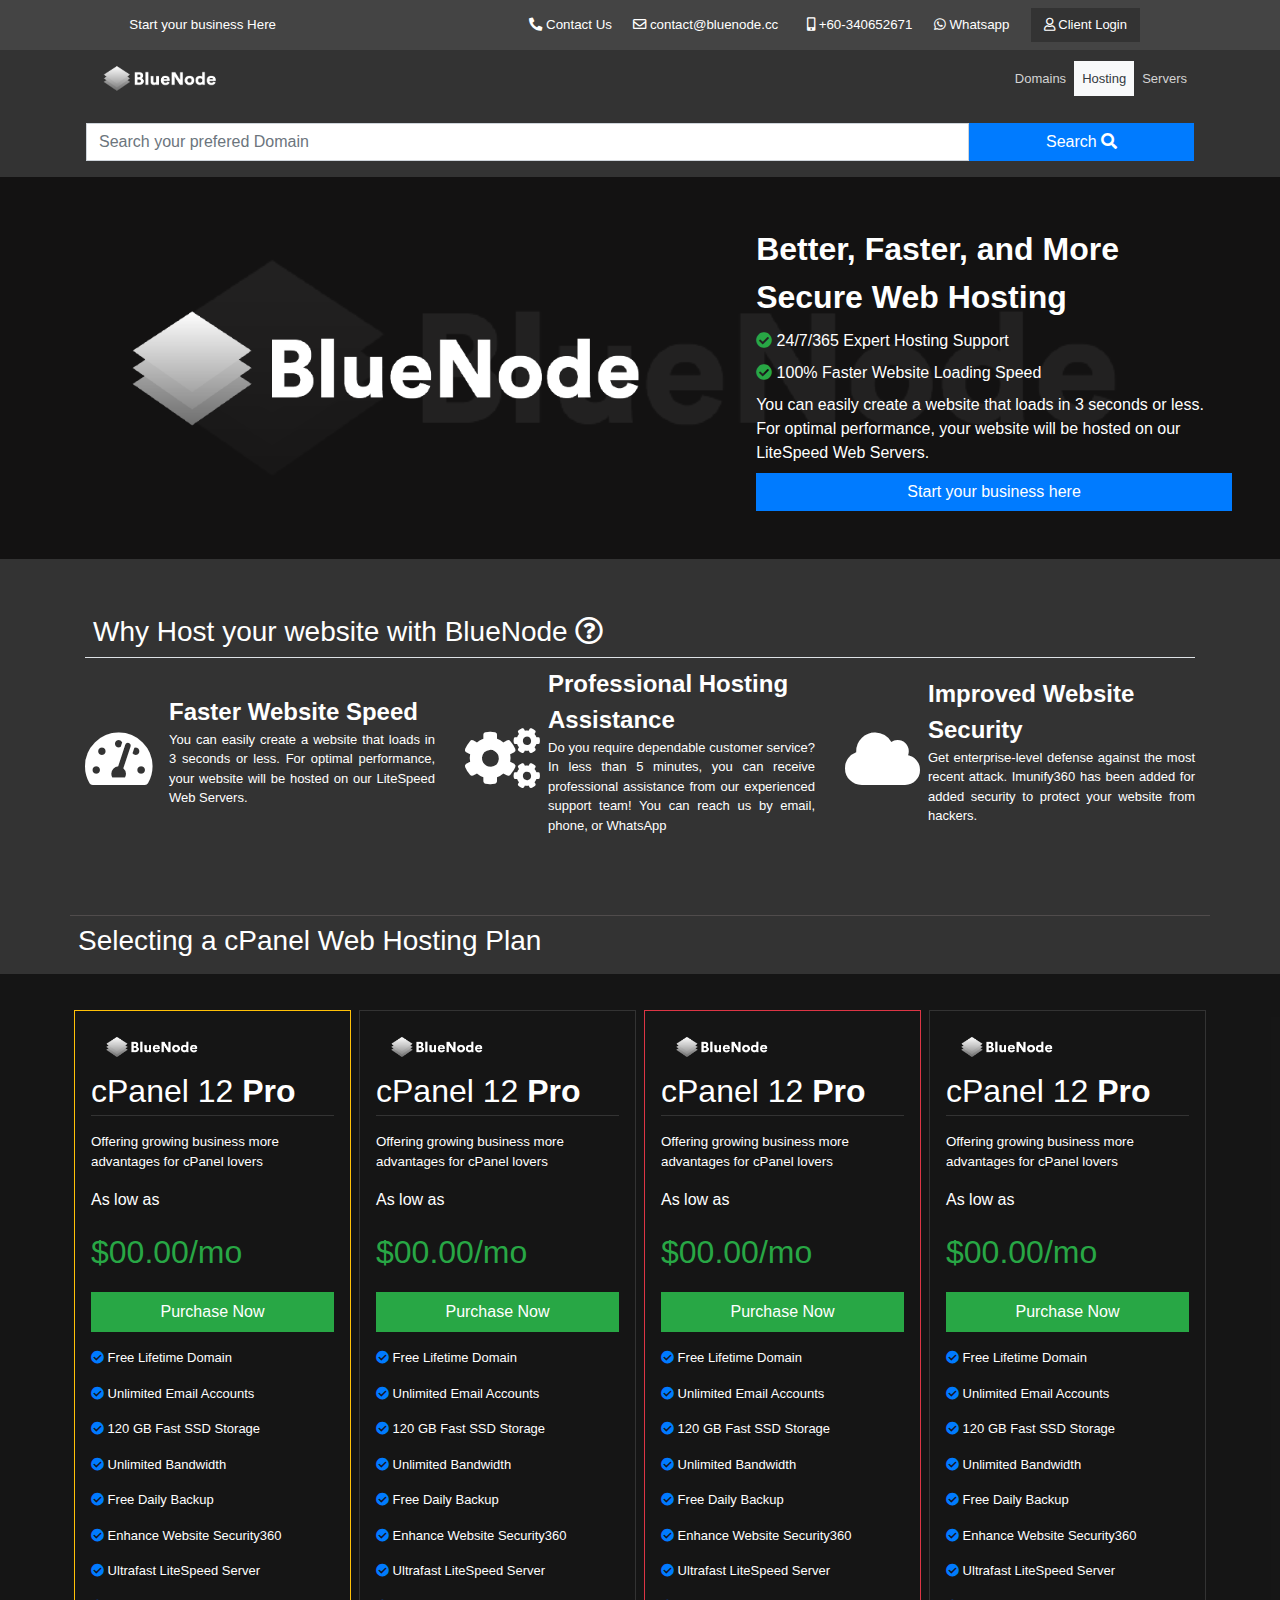
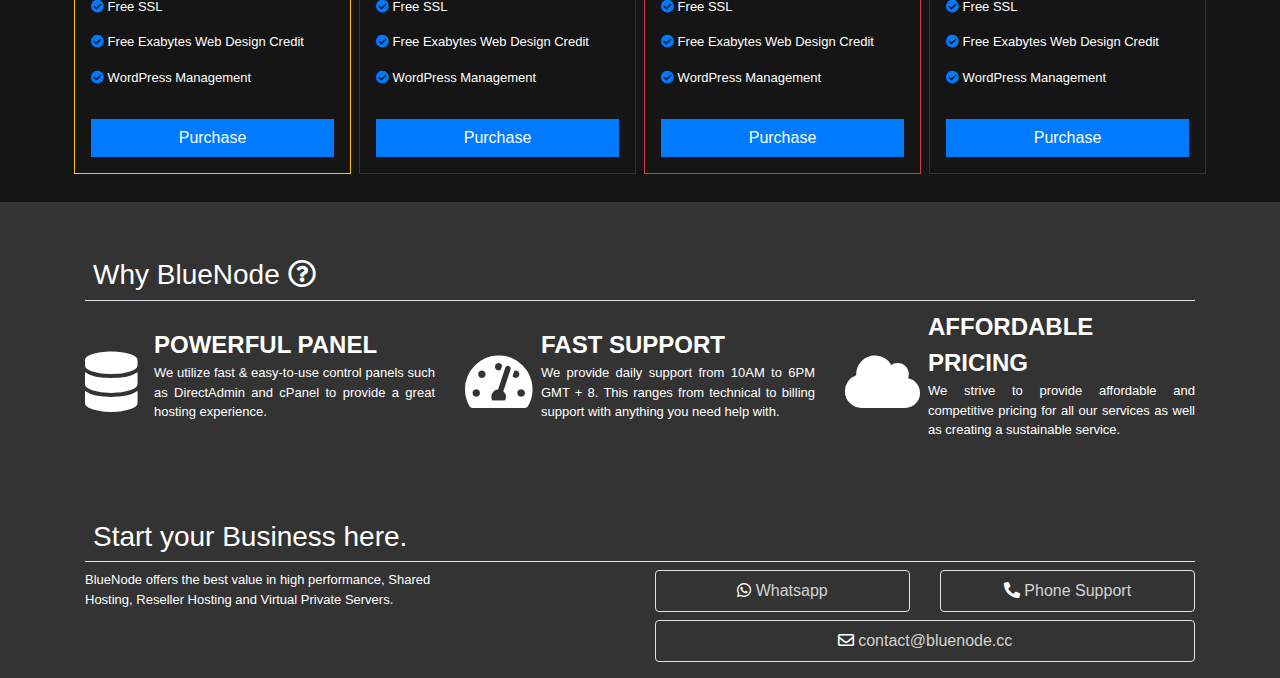
<file: hosting.html>
<!DOCTYPE html>
<html lang="en">
<head>
    <meta charset="UTF-8">
    <meta http-equiv="X-UA-Compatible" content="IE=edge">
    <meta name="viewport" content="width=device-width, initial-scale=1.0">
    <title>BlueNode</title>
    <link rel="stylesheet" href="assets/bootstrap-4.0.0-dist/css/bootstrap.min.css">
    <link rel="stylesheet" href="assets/fontawesome-free-5.15.4-web/css/all.css">
    <link rel="stylesheet" href="assets/style.css">
</head>
<body>
    <!-- Top Bar -->
    <div class="top-bar bg-black p-2 d-flex text-white txt-xs justify-content-around flex-wrap  align-items-center">
        <span class="">Start your business Here</span>
        <div class="icon d-flex justify-content-around w-md-0 w-50 align-items-center flex-wrap"> 
            <a href="contact.html">
                <i class="fa fa-phone-alt"></i> <span class="hide">Contact Us </span>
            </a>
            <a href="">
                <i class="far fa-envelope"></i> <span class="hide">contact@bluenode.cc</span> &nbsp;
            </a>
            <a href="">
                <i class="fa fa-mobile-alt"></i> <span class="hide">+60-340652671 </span>
            </a>
            <a href="">
                <i class="fab fa-whatsapp"></i> <span class="hide">Whatsapp </span>
            </a>
            <a href="" class="btn bg-darker rounded-0 txt-sm">
                <i class="far fa-user"></i> <span class="hide">Client Login </span>
            </a>
        </div>
    </div>
    <!-- Top Bar -->
<!-- Navbar -->
    <nav class="navbar p-1 bg-darker navbar-expand-md">
        <div class="container">
            <a href="index.html" class="navbar-brand p-0">
                <img src="assets/images/banner-transparent.png" class="w-sm" alt="Logo">
            </a>

            <button class="btn btn-dark navbar-toggler" data-target="#collapse" data-toggle="collapse">
                <i class="fa fa-bars"></i>
            </button>

            <div class="collapse navbar-collapse justify-content-end" id="collapse">
                <ul class="navbar-nav pl-3">
                    <li class="list-item">
                        <a href="Domain.html" class="nav-link txt-sm">Domains</a>
                    </li>
                    <li class="list-item bg-light">
                        <a href="hosting.html" class="nav-link txt-sm text-dark">Hosting</a>
                    </li>
                    <li class="list-item">
                        <a href="server.html" class="nav-link txt-sm">Servers</a>
                    </li>
                </ul>
            </div>
        </div>
    </nav>
<!-- Navbar -->
<!-- Search Field -->
    <section class="field bg-darker">
        <div class="container d-flex flex-nowrap p-3">
            <input type="search" name="" id="" class="form-control rounded-0" placeholder="Search your prefered Domain" >
            <button class="btn btn-primary rounded-0 w-25">
                <span class="src">Search</span> <i class="fa fa-search"></i>
            </button>
        </div>
    </section>
<!-- Search Field -->
    

<!-- Comtent -->
<section class="content bg-darker pb-3">
    <div class="bg-img-domain">
        <div class="bg-dark-trans-2">
            <div class="container-fluid p-md-5 pb-2">
                <div class="row align-items-center">
                    <div class="col-md-7 col-12">
                        <img src="assets/images/banner-transparent.png" class="w-100" alt="">
                    </div>
                    <div class="col-md-5 col-12 bg-succes">
                        <b class="text-white d-block text-lg mb-2">
                            Better, Faster, and More Secure Web Hosting
                        </b>
                        <span class="text-white text-justify">
                            <span class="txt d-block mb-2">
                                <i class="fa fa-check-circle text-success"></i> 24/7/365 Expert Hosting Support
                            </span>

                            <span class="txt d-block mb-2">
                                <i class="fa fa-check-circle text-success"></i> 100% Faster Website Loading Speed
                            </span>

                            You can easily create a website that loads in 3 seconds or less. 
                            For optimal performance, your website will be hosted on our LiteSpeed Web Servers.
                        </span>
                        <button class="btn btn-primary rounded-0 w-100 mt-2">
                            Start your business here
                        </button>
                    </div>
                </div>
            </div>
        </div>
    </div>

    <div class="container pb-2">
        <h3 class="text-white p-2 border-bottom mt-5">
            Why Host your website with BlueNode <i class="far fa-question-circle"></i>
        </h3>

        <div class="row mt-2 text-md-cente">
            <div class="col-md-4 col-12 d-flex flex-nowrap align-items-center mb-4">
                <i class="fa fa-tachometer-alt icon-md mt-3"></i>
                <div class="cont ml-3">
                    <b class="text-white d-block text-md">
                        Faster Website Speed
                    </b>
                    <span class="txt-sm d-block text-justify">
                        You can easily create a website that loads in 3 seconds or less. 
                        For optimal performance, your website will be hosted on our LiteSpeed Web Servers.
                    </span>
                </div>
            </div>
            
            <div class="col-md-4 col-12 d-flex flex-nowrap align-items-center mb-4">
                <i class="fa fa-cogs icon-md mt-3"></i>
                <div class="cont ml-2">
                    <b class="text-white d-block text-md">
                        Professional Hosting Assistance
                    </b>
                    <span class="txt-sm d-block text-justify">
                        Do you require dependable customer service? In less than 5 minutes, 
                        you can receive professional assistance from our experienced support 
                        team! You can reach us by email, phone, or WhatsApp
                    </span>
                </div>
            </div>

            <div class="col-md-4 col-12 d-flex flex-nowrap align-items-center mb-4">
                <i class="fa fa-cloud icon-md mt-3"></i>
                <div class="cont ml-2">
                    <b class="text-white d-block text-md">
                        Improved Website Security
                    </b>
                    <span class="txt-sm d-block text-justify">
                        Get enterprise-level defense against the most recent attack. 
                        Imunify360 has been added for added security to protect your website from hackers.
                    </span>
                </div>
            </div>
        </div>
    </div>

    <h3 class="text-white p-2 border-t-dark  mt-5 container">
        Selecting a cPanel Web Hosting Plan
    </h3>
    <div class="bg-333 p-md-3">
        <div class="container mt-3">
            <div class="row justify-content-aroun">
                <div class="col-md-3 mb-2 p-1">
                    <div class="border border-warning p-3">
                        <img src="assets/images/banner-transparent.png" class="w-50" alt="">
                        <p class="d-block text-lg border-b-darker">
                            cPanel 12
                           <b> Pro </b>                           
                        </p>
                        <p class="txt-xs">
                            Offering growing business more advantages for cPanel lovers

                            <p> As low as </p>
                        </p>
                        
                        <p class="price text-success text-lg">
                            $00.00/mo                                
                        </p>

                        <a href="" class="nav-link rounded-0 w-100 bg-success text-white text-center mb-3">
                            Purchase Now
                        </a>
                        <p class="txt-sm">
                            <span class="d-block">
                                <i class="fa fa-check-circle text-primary"></i> Free Lifetime Domain
                            </span>

                            <span class="d-block mt-3">
                                <i class="fa fa-check-circle text-primary"></i> Unlimited Email Accounts 
                            </span>

                            <span class="d-block mt-3">
                                <i class="fa fa-check-circle text-primary"></i> 120 GB Fast SSD Storage
                            </span>

                            <span class="d-block mt-3">
                                <i class="fa fa-check-circle text-primary"></i> Unlimited Bandwidth 
                            </span>
                            
                            <span class="d-block mt-3">
                                <i class="fa fa-check-circle text-primary"></i> Free Daily Backup
                            </span>

                            
                            <span class="d-block mt-3">
                                <i class="fa fa-check-circle text-primary"></i> Enhance Website Security360
                            </span>
                            
                            <span class="d-block mt-3">
                                <i class="fa fa-check-circle text-primary"></i> Ultrafast LiteSpeed Server
                            </span>

                            <span class="d-block mt-3">
                                <i class="fa fa-check-circle text-primary"></i> Free SSL
                            </span>

                            <span class="d-block mt-3">
                                <i class="fa fa-check-circle text-primary"></i> Free Exabytes Web Design Credit 
                            </span>
                            
                            <span class="d-block mt-3">
                                <i class="fa fa-check-circle text-primary"></i> WordPress Management 
                            </span>
                            
                        </p>
                        <a href="domain-reg.html" class="btn btn-primary rounded-0 w-100 mt-3"> Purchase</a>
                    </div>
                </div>

                <div class="col-md-3 mb-2 p-1 rounded">
                    <div class=" border-darker p-3">
                        <img src="assets/images/banner-transparent.png" class="w-50" alt="">
                        <p class="d-block text-lg border-b-darker">
                            cPanel 12
                           <b> Pro </b>                           
                        </p>
                        <p class="txt-xs">
                            Offering growing business more advantages for cPanel lovers

                            <p> As low as </p>
                        </p>
                        
                        <p class="price text-success text-lg">
                            $00.00/mo                                
                        </p>

                        <a href="" class="nav-link rounded-0 w-100 bg-success text-white text-center mb-3">
                            Purchase Now
                        </a>
                        <p class="txt-sm">
                            <span class="d-block">
                                <i class="fa fa-check-circle text-primary"></i> Free Lifetime Domain
                            </span>

                            <span class="d-block mt-3">
                                <i class="fa fa-check-circle text-primary"></i> Unlimited Email Accounts 
                            </span>

                            <span class="d-block mt-3">
                                <i class="fa fa-check-circle text-primary"></i> 120 GB Fast SSD Storage
                            </span>

                            <span class="d-block mt-3">
                                <i class="fa fa-check-circle text-primary"></i> Unlimited Bandwidth 
                            </span>
                            
                            <span class="d-block mt-3">
                                <i class="fa fa-check-circle text-primary"></i> Free Daily Backup
                            </span>

                            
                            <span class="d-block mt-3">
                                <i class="fa fa-check-circle text-primary"></i> Enhance Website Security360
                            </span>
                            
                            <span class="d-block mt-3">
                                <i class="fa fa-check-circle text-primary"></i> Ultrafast LiteSpeed Server
                            </span>

                            <span class="d-block mt-3">
                                <i class="fa fa-check-circle text-primary"></i> Free SSL
                            </span>

                            <span class="d-block mt-3">
                                <i class="fa fa-check-circle text-primary"></i> Free Exabytes Web Design Credit 
                            </span>
                            
                            <span class="d-block mt-3">
                                <i class="fa fa-check-circle text-primary"></i> WordPress Management 
                            </span>
                            
                        </p>
                        <a href="domain-reg.html" class="btn btn-primary rounded-0 w-100 mt-3"> Purchase</a>
                    </div>
                </div>

                <div class="col-md-3 mb-2 p-1">
                    <div class=" border-danger border p-3">
                        <img src="assets/images/banner-transparent.png" class="w-50" alt="">
                        <p class="d-block text-lg border-b-darker">
                            cPanel 12
                           <b> Pro </b>                           
                        </p>
                        <p class="txt-xs">
                            Offering growing business more advantages for cPanel lovers

                            <p> As low as </p>
                        </p>
                        
                        <p class="price text-success text-lg">
                            $00.00/mo                                
                        </p>

                        <a href="" class="nav-link rounded-0 w-100 bg-success text-white text-center mb-3">
                            Purchase Now
                        </a>
                        <p class="txt-sm">
                            <span class="d-block">
                                <i class="fa fa-check-circle text-primary"></i> Free Lifetime Domain
                            </span>

                            <span class="d-block mt-3">
                                <i class="fa fa-check-circle text-primary"></i> Unlimited Email Accounts 
                            </span>

                            <span class="d-block mt-3">
                                <i class="fa fa-check-circle text-primary"></i> 120 GB Fast SSD Storage
                            </span>

                            <span class="d-block mt-3">
                                <i class="fa fa-check-circle text-primary"></i> Unlimited Bandwidth 
                            </span>
                            
                            <span class="d-block mt-3">
                                <i class="fa fa-check-circle text-primary"></i> Free Daily Backup
                            </span>

                            
                            <span class="d-block mt-3">
                                <i class="fa fa-check-circle text-primary"></i> Enhance Website Security360
                            </span>
                            
                            <span class="d-block mt-3">
                                <i class="fa fa-check-circle text-primary"></i> Ultrafast LiteSpeed Server
                            </span>

                            <span class="d-block mt-3">
                                <i class="fa fa-check-circle text-primary"></i> Free SSL
                            </span>

                            <span class="d-block mt-3">
                                <i class="fa fa-check-circle text-primary"></i> Free Exabytes Web Design Credit 
                            </span>
                            
                            <span class="d-block mt-3">
                                <i class="fa fa-check-circle text-primary"></i> WordPress Management 
                            </span>
                            
                        </p>
                        <a href="domain-reg.html" class="btn btn-primary rounded-0 w-100 mt-3"> Purchase</a>
                    </div>
                </div>

                <div class="col-md-3 mb-2 p-1 rounded">
                    <div class=" border-darker p-3">
                        <img src="assets/images/banner-transparent.png" class="w-50" alt="">
                        <p class="d-block text-lg border-b-darker">
                            cPanel 12
                           <b> Pro </b>                           
                        </p>
                        <p class="txt-xs">
                            Offering growing business more advantages for cPanel lovers

                            <p> As low as </p>
                        </p>
                        
                        <p class="price text-success text-lg">
                            $00.00/mo                                
                        </p>

                        <a href="" class="nav-link rounded-0 w-100 bg-success text-white text-center mb-3">
                            Purchase Now
                        </a>
                        <p class="txt-sm">
                            <span class="d-block">
                                <i class="fa fa-check-circle text-primary"></i> Free Lifetime Domain
                            </span>

                            <span class="d-block mt-3">
                                <i class="fa fa-check-circle text-primary"></i> Unlimited Email Accounts 
                            </span>

                            <span class="d-block mt-3">
                                <i class="fa fa-check-circle text-primary"></i> 120 GB Fast SSD Storage
                            </span>

                            <span class="d-block mt-3">
                                <i class="fa fa-check-circle text-primary"></i> Unlimited Bandwidth 
                            </span>
                            
                            <span class="d-block mt-3">
                                <i class="fa fa-check-circle text-primary"></i> Free Daily Backup
                            </span>

                            
                            <span class="d-block mt-3">
                                <i class="fa fa-check-circle text-primary"></i> Enhance Website Security360
                            </span>
                            
                            <span class="d-block mt-3">
                                <i class="fa fa-check-circle text-primary"></i> Ultrafast LiteSpeed Server
                            </span>

                            <span class="d-block mt-3">
                                <i class="fa fa-check-circle text-primary"></i> Free SSL
                            </span>

                            <span class="d-block mt-3">
                                <i class="fa fa-check-circle text-primary"></i> Free Exabytes Web Design Credit 
                            </span>
                            
                            <span class="d-block mt-3">
                                <i class="fa fa-check-circle text-primary"></i> WordPress Management 
                            </span>
                            
                        </p>
                        <a href="domain-reg.html" class="btn btn-primary rounded-0 w-100 mt-3"> Purchase</a>
                    </div>
                </div>
            </div>
        </div>  
    </div>

    <div class="container">
        <h3 class="text-white p-2 border-bottom mt-5">
            Why BlueNode <i class="far fa-question-circle"></i>
        </h3>

        <div class="row mt-2 text-md-cente">
            <div class="col-md-4 col-12 d-flex flex-nowrap align-items-center mb-4">
                <i class="fa fa-database icon-md mt-3"></i>
                <div class="cont ml-3">
                    <b class="text-white d-block text-md">
                        POWERFUL PANEL
                    </b>
                    <span class="txt-sm d-block text-justify">
                        We utilize fast & easy-to-use control panels such as 
                        DirectAdmin and cPanel to provide a great hosting experience.
                    </span>
                </div>
            </div>
            
            <div class="col-md-4 col-12 d-flex flex-nowrap align-items-center mb-4">
                <i class="fa fa-tachometer-alt icon-md mt-3"></i>
                <div class="cont ml-2">
                    <b class="text-white d-block text-md">
                        FAST SUPPORT
                    </b>
                    <span class="txt-sm d-block text-justify">
                        We provide daily support from 10AM to 6PM GMT + 8. 
                        This ranges from technical to billing support with anything you need help with.
                    </span>
                </div>
            </div>

            <div class="col-md-4 col-12 d-flex flex-nowrap align-items-center mb-4">
                <i class="fa fa-cloud icon-md mt-3"></i>
                <div class="cont ml-2">
                    <b class="text-white d-block text-md">
                        AFFORDABLE PRICING
                    </b>
                    <span class="txt-sm d-block text-justify">
                        We strive to provide affordable and competitive pricing for 
                        all our services as well as creating a sustainable service.
                    </span>
                </div>
            </div>
        </div>

        <h3 class="text-white p-2 border-bottom mt-5">
            Start your Business here.
        </h3>
        <div class="row justify-content-between">
            <div class="col-md-4 txt-sm">
                BlueNode offers the best value in high performance, Shared Hosting, Reseller Hosting and Virtual Private Servers.
            </div>
            <div class="col-md-6">
                <div class="row">
                    <div class="col-md-6 mb-2">
                        <a href="" class="nav-link border text-center bg-darker btn-dark rounded">
                            <i class="fab fa-whatsapp"></i> Whatsapp
                        </a>
                    </div>

                    <div class="col-md-6 mb-2">
                        <a href="" class="nav-link border bg-darker text-center btn-light rounded">
                            <i class="fa fa-phone-alt"></i> Phone Support
                        </a>
                    </div>
                    <div class="col-md-12">
                        <a href="" class="nav-link border bg-darker btn-dark text-center rounded">
                            <i class="far fa-envelope"></i> contact@bluenode.cc
                        </a>
                    </div>
                </div>
            </div>
        </div>
    </div>

</section>
<!-- Content -->
    <script src="assets/jquery-3.4.1.slim.min.js"></script>
    <script src="assets/bootstrap.min.js"></script>
    <script src="assets/popper.min.js"></script>
</body>
</html>
</file>
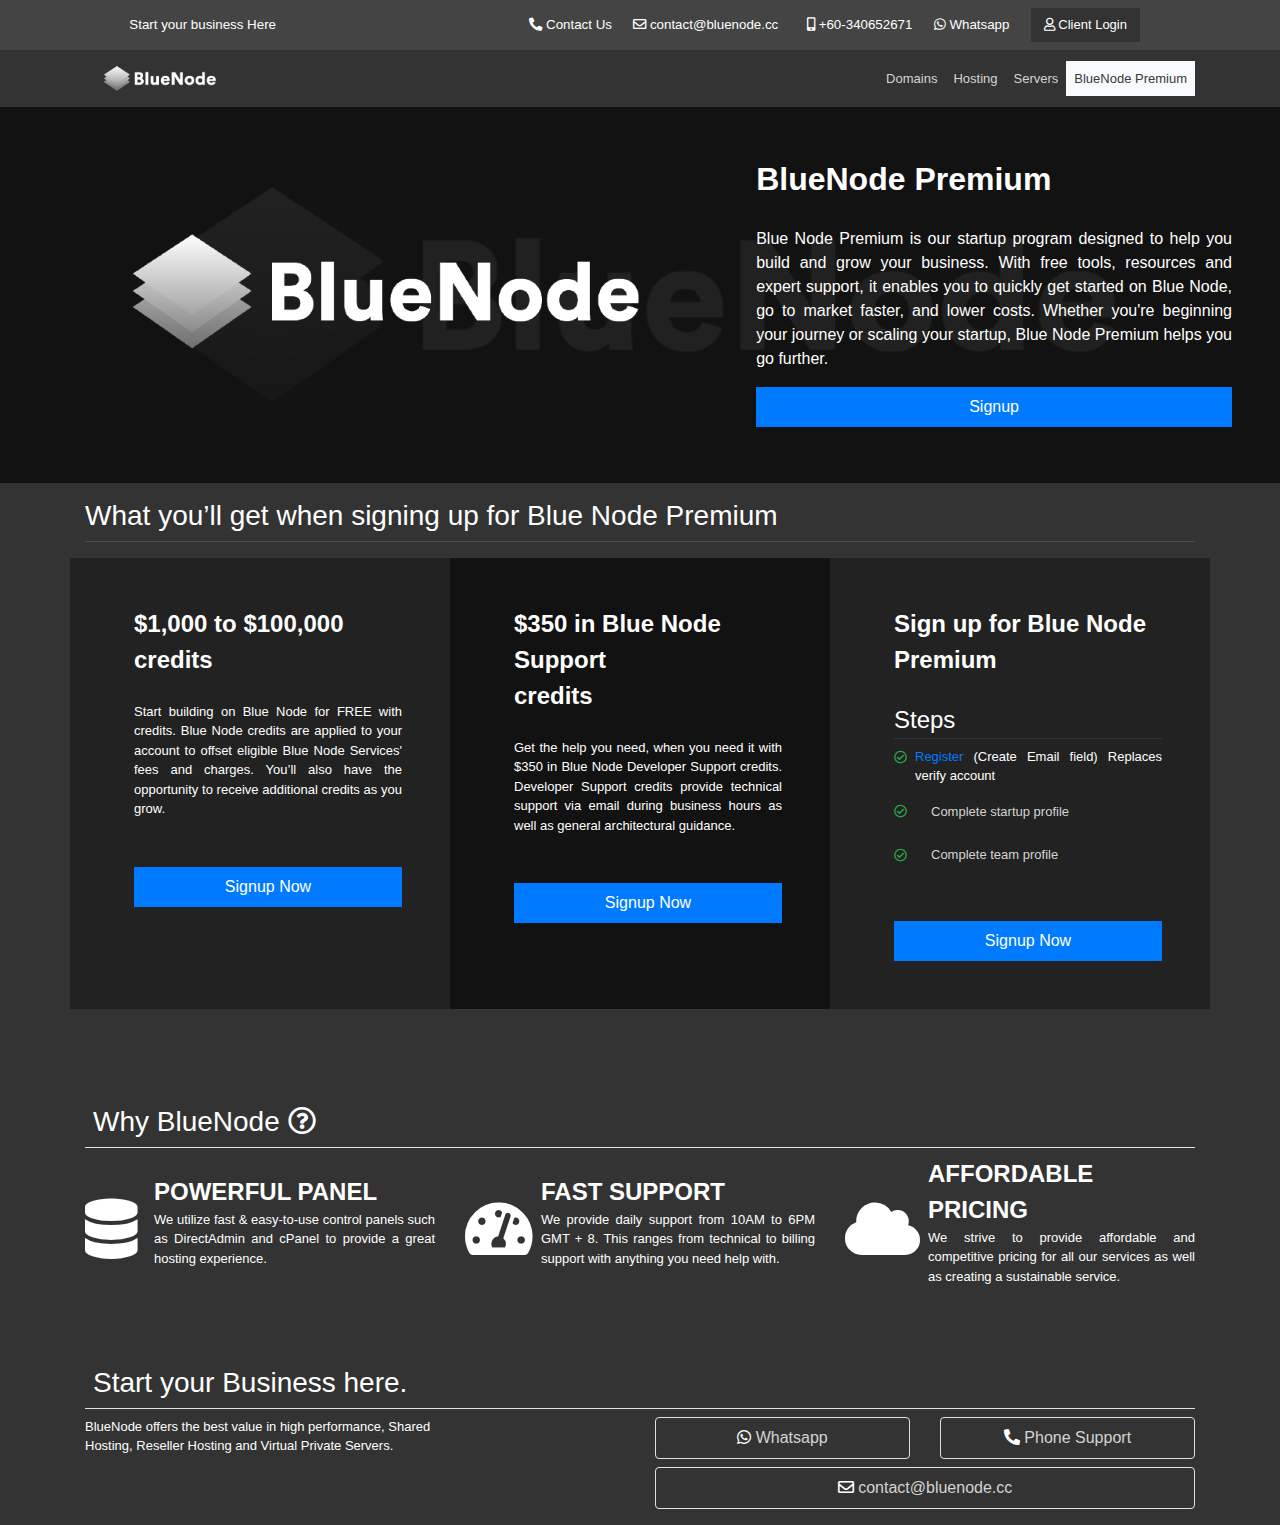
<file: premium.html>
<!DOCTYPE html>
<html lang="en">
<head>
    <meta charset="UTF-8">
    <meta http-equiv="X-UA-Compatible" content="IE=edge">
    <meta name="viewport" content="width=device-width, initial-scale=1.0">
    <title>BlueNode</title>
    <link rel="stylesheet" href="assets/bootstrap-4.0.0-dist/css/bootstrap.min.css">
    <link rel="stylesheet" href="assets/fontawesome-free-5.15.4-web/css/all.css">
    <link rel="stylesheet" href="assets/style.css">
    <link rel="shortcut icon" href="assets/images/logo.jpeg" type="image/x-icon">
</head>
<body>
    <!-- Top Bar -->
    <div class="top-bar bg-black p-2 d-flex text-white txt-xs justify-content-around flex-wrap  align-items-center">
        <span class="">Start your business Here</span>
        <div class="icon d-flex justify-content-around w-md-0 w-50 align-items-center flex-wrap"> 
            <a href="contact.html">
                <i class="fa fa-phone-alt"></i> <span class="hide">Contact Us </span>
            </a>
            <a href="">
                <i class="far fa-envelope"></i> <span class="hide">contact@bluenode.cc</span> &nbsp;
            </a>
            <a href="">
                <i class="fa fa-mobile-alt"></i> <span class="hide">+60-340652671 </span>
            </a>
            <a href="">
                <i class="fab fa-whatsapp"></i> <span class="hide">Whatsapp </span>
            </a>
            <a href="" class="btn bg-darker rounded-0 txt-sm">
                <i class="far fa-user"></i> <span class="hide">Client Login </span>
            </a>
        </div>
    </div>
    <!-- Top Bar -->
<!-- Navbar -->
    <nav class="navbar p-1 bg-darker navbar-expand-md">
        <div class="container">
            <a href="index.html" class="navbar-brand p-0">
                <img src="assets/images/banner-transparent.png" class="w-sm" alt="Logo">
            </a>

            <button class="btn btn-dark navbar-toggler" data-target="#collapse" data-toggle="collapse">
                <i class="fa fa-bars"></i>
            </button>

            <div class="collapse navbar-collapse justify-content-end" id="collapse">
                <ul class="navbar-nav pl-3">
                    <li class="list-item">
                        <a href="Domain.html" class="nav-link txt-sm">Domains</a>
                    </li>
                    <li class="list-item">
                        <a href="hosting.html" class="nav-link txt-sm">Hosting</a>
                    </li>
                    <li class="list-item">
                        <a href="server.html" class="nav-link txt-sm">Servers</a>
                    </li>
                    <li class="list-item bg-light">
                        <a href="premium.html" class="nav-link txt-sm text-dark">BlueNode Premium</a>
                    </li>
                </ul>
            </div>
        </div>
    </nav>
<!-- Navbar --> 

<!-- Comtent -->
    <section class="content bg-darker pb-3">
        <div class="bg-img-domain">
            <div class="bg-dark-trans-2 pb-2">
                <div class="container-fluid p-md-5 pb-2">
                    <div class="row align-items-center">
                        <div class="col-md-7 col-12">
                            <img src="assets/images/banner-transparent.png" class="w-100" alt="">
                        </div>
                        <div class="col-md-5 col-12 bg-succes">
                            <b class="text-white d-block fa-md-2x mb-4">
                                BlueNode Premium
                            </b>
                            <span class="d-block text-justify">
                                Blue Node Premium is our startup program designed to help you build and grow your business. 
                                With free tools, resources and expert support, it enables you to quickly get started on Blue Node, 
                                go to market faster, and lower costs. 
                                Whether you're beginning your journey or scaling your startup, Blue Node Premium helps you go further.

                            </span>
                            <a href="signup.html" class="bg-primary w-full nav-link text-white text-center mt-3">
                                Signup 
                            </a>
                        </div>
                    </div>
                </div>
            </div>
        </div>
        <div class="container pb-3">
            <h3 class="text-white mt-3 border-b-dark pb-2 m-0">
                What you’ll get when signing up for Blue Node Premium
            </h3>
            <div class="row mt-3">
                <div class="col-md-4 col-12 mb-4 bg-dark-trans-3 p-md-5 p-3">
                    <div class="cont ml-3">
                        <b class="text-white d-block text-md mb-3">
                            $1,000 to $100,000 <br> credits
                        </b>
                        <span class=" d-block text-justify txt-sm mt-4 mb-4">
                            Start building on Blue Node for FREE with credits. Blue Node credits are applied to your account 
                            to offset eligible Blue Node Services' fees and charges. 
                            You’ll also have the opportunity to receive additional credits as you grow.
                        </span>
                        <a href="signup.html" class=" w-full mt-5 nav-link text-center text-white btn-primary">
                            Signup Now
                        </a>
                    </div>
                </div>
                
                <div class="col-md-4 col-12 mb-4 bg-dark-trans-2 p-md-5 p-3">
                    <div class="cont ml-3">
                        <b class="text-white d-block text-md mb-3">
                            $350 in Blue Node Support <br> credits
                        </b>
                        <span class=" d-block text-justify txt-sm mt-4">
                            Get the help you need, when you need it with $350 in Blue Node Developer Support credits. 
                            Developer Support credits provide technical support via email during business hours as well as general architectural guidance.
                        </span>
                        <a href="signup.html" class=" w-full mt-5 nav-link text-center text-white btn-primary">
                            Signup Now
                        </a>
                    </div>
                </div>

                <div class="col-md-4 col-12 mb-4 bg-dark-trans-3 p-md-5 p-3">
                    <div class="cont ml-3">
                        <b class="text-white d-block text-md mb-3">
                            Sign up for Blue Node <br> Premium
                        </b>
                        <span class=" d-block text-justify txt-sm mt-4 mb-4">
                            <span class="text-md border-b-darker d-block">
                                Steps
                            </span>
                            <span class="d-flex mt-2"> 
                                <i class="far fa-check-circle text-success pr-2 mt-1"></i> 
                                <small class="txt-sm"><a href="signup.html"> Register </a> (Create Email field) Replaces verify account <br> </small>
                            </span>

                            <span class="d-flex mt-2 align-items-center"> 
                                <i class="far fa-check-circle text-success pr-2"></i> 
                                <a href="startup.html" class="txt-sm nav-link">Complete startup profile </a>
                            </span>

                            <span class="d-flex mt-2 align-items-center"> 
                                <i class="far fa-check-circle text-success pr-2"></i> 
                                <a href="startup.html#team" class="txt-sm nav-link">Complete team profile </a>
                            </span>
                        </span>
                        <a href="signup.html" class=" w-full mt-5 nav-link text-center text-white btn-primary">
                            Signup Now
                        </a>
                    </div>
                </div>

            </div>
        </div>
        <div class="container">
            <h3 class="text-white p-2 border-bottom mt-5">
                Why BlueNode <i class="far fa-question-circle"></i>
            </h3>
    
            <div class="row mt-2 text-md-cente">
                <div class="col-md-4 col-12 d-flex flex-nowrap align-items-center mb-4">
                    <i class="fa fa-database icon-md mt-3"></i>
                    <div class="cont ml-3">
                        <b class="text-white d-block text-md">
                            POWERFUL PANEL
                        </b>
                        <span class="txt-sm d-block text-justify">
                            We utilize fast & easy-to-use control panels such as 
                            DirectAdmin and cPanel to provide a great hosting experience.
                        </span>
                    </div>
                </div>
                
                <div class="col-md-4 col-12 d-flex flex-nowrap align-items-center mb-4">
                    <i class="fa fa-tachometer-alt icon-md mt-3"></i>
                    <div class="cont ml-2">
                        <b class="text-white d-block text-md">
                            FAST SUPPORT
                        </b>
                        <span class="txt-sm d-block text-justify">
                            We provide daily support from 10AM to 6PM GMT + 8. 
                            This ranges from technical to billing support with anything you need help with.
                        </span>
                    </div>
                </div>
    
                <div class="col-md-4 col-12 d-flex flex-nowrap align-items-center mb-4">
                    <i class="fa fa-cloud icon-md mt-3"></i>
                    <div class="cont ml-2">
                        <b class="text-white d-block text-md">
                            AFFORDABLE PRICING
                        </b>
                        <span class="txt-sm d-block text-justify">
                            We strive to provide affordable and competitive pricing for 
                            all our services as well as creating a sustainable service.
                        </span>
                    </div>
                </div>
            </div>  
    
            <h3 class="text-white p-2 border-bottom mt-5">
                Start your Business here.
            </h3>
            <div class="row justify-content-between">
                <div class="col-md-4 txt-sm">
                    BlueNode offers the best value in high performance, Shared Hosting, Reseller Hosting and Virtual Private Servers.
                </div>
                <div class="col-md-6">
                    <div class="row">
                        <div class="col-md-6 mb-2">
                            <a href="" class="nav-link border text-center bg-darker btn-dark rounded">
                                <i class="fab fa-whatsapp"></i> Whatsapp
                            </a>
                        </div>
    
                        <div class="col-md-6 mb-2">
                            <a href="" class="nav-link border bg-darker text-center btn-light rounded">
                                <i class="fa fa-phone-alt"></i> Phone Support
                            </a>
                        </div>
                        <div class="col-md-12">
                            <a href="" class="nav-link border bg-darker btn-dark text-center rounded">
                                <i class="far fa-envelope"></i> contact@bluenode.cc
                            </a>
                        </div>
                    </div>
                </div>
            </div>
        </div>
    </section>


    <script src="assets/jquery-3.4.1.slim.min.js"></script>
    <script src="assets/bootstrap.min.js"></script>
    <script src="assets/popper.min.js"></script>
</body>
</html>
</file>
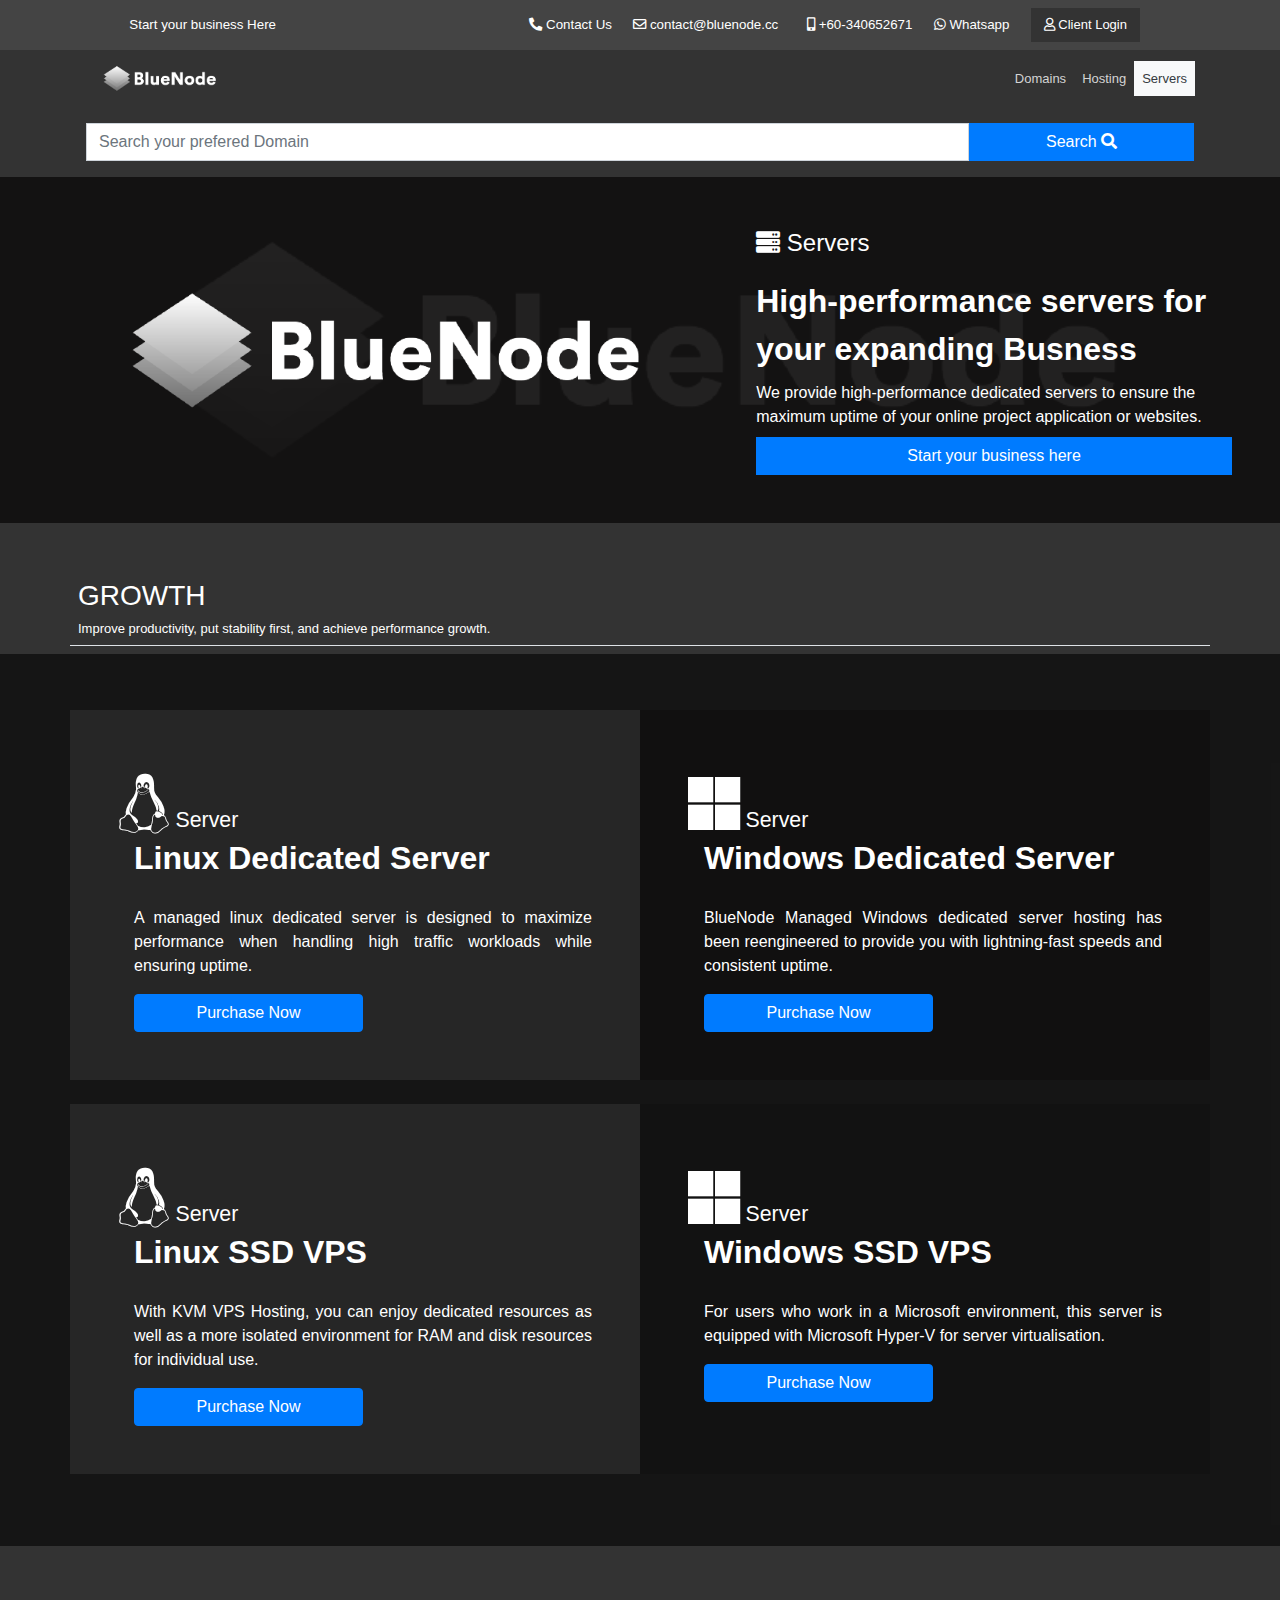
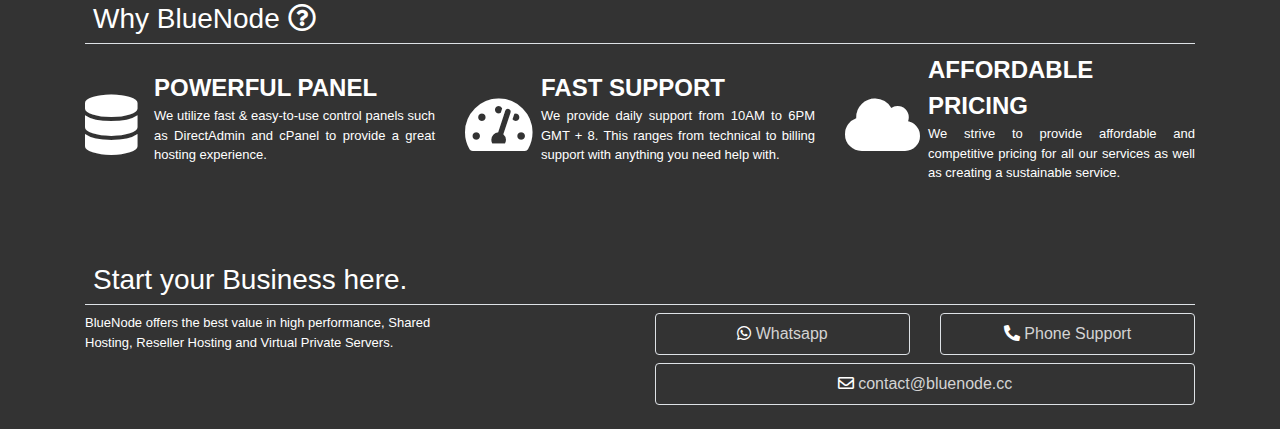
<file: server.html>
<!DOCTYPE html>
<html lang="en">
<head>
    <meta charset="UTF-8">
    <meta http-equiv="X-UA-Compatible" content="IE=edge">
    <meta name="viewport" content="width=device-width, initial-scale=1.0">
    <title>BlueNode</title>
    <link rel="stylesheet" href="assets/bootstrap-4.0.0-dist/css/bootstrap.min.css">
    <link rel="stylesheet" href="assets/fontawesome-free-5.15.4-web/css/all.css">
    <link rel="stylesheet" href="assets/style.css">
</head>
<body>
    <!-- Top Bar -->
    <div class="top-bar bg-black p-2 d-flex text-white txt-xs justify-content-around flex-wrap  align-items-center">
        <span class="">Start your business Here</span>
        <div class="icon d-flex justify-content-around w-md-0 w-50 align-items-center flex-wrap"> 
            <a href="contact.html">
                <i class="fa fa-phone-alt"></i> <span class="hide">Contact Us </span>
            </a>
        
            <a href="">
                <i class="far fa-envelope"></i> <span class="hide">contact@bluenode.cc</span> &nbsp;
            </a>
            <a href="">
                <i class="fa fa-mobile-alt"></i> <span class="hide">+60-340652671 </span>
            </a>
            <a href="">
                <i class="fab fa-whatsapp"></i> <span class="hide">Whatsapp </span>
            </a>
            <a href="" class="btn bg-darker rounded-0 txt-sm">
                <i class="far fa-user"></i> <span class="hide">Client Login </span>
            </a>
        </div>
    </div>
    <!-- Top Bar -->
<!-- Navbar -->
    <nav class="navbar p-1 bg-darker navbar-expand-md">
        <div class="container">
            <a href="index.html" class="navbar-brand p-0">
                <img src="assets/images/banner-transparent.png" class="w-sm" alt="Logo">
            </a>

            <button class="btn btn-dark navbar-toggler" data-target="#collapse" data-toggle="collapse">
                <i class="fa fa-bars"></i>
            </button>

            <div class="collapse navbar-collapse justify-content-end" id="collapse">
                <ul class="navbar-nav pl-3">
                    <li class="list-item">
                        <a href="Domain.html" class="nav-link txt-sm">Domains</a>
                    </li>
                    <li class="list-item">
                        <a href="hosting.html" class="nav-link txt-sm">Hosting</a>
                    </li>
                    <li class="list-item bg-light">
                        <a href="server.html" class="nav-link txt-sm text-dark">Servers</a>
                    </li>
                </ul>
            </div>
        </div>
    </nav>
<!-- Navbar -->
<!-- Search Field -->
    <section class="field bg-darker">
        <div class="container d-flex flex-nowrap p-3">
            <input type="search" name="" id="" class="form-control rounded-0" placeholder="Search your prefered Domain" >
            <button class="btn btn-primary rounded-0 w-25">
                <span class="src">Search</span> <i class="fa fa-search"></i>
            </button>
        </div>
    </section>
<!-- Search Field -->

<!-- Comtent -->
<section class="content bg-darker pb-3">
    <div class="bg-img-domain">
        <div class="bg-dark-trans-2">
            <div class="container-fluid p-md-5 pb-2">
                <div class="row align-items-center">
                    <div class="col-md-7 col-12">
                        <img src="assets/images/banner-transparent.png" class="w-100" alt="">
                    </div>
                    <div class="col-md-5 col-12 bg-succes">
                        <p class="text-md">
                            <i class="fas fa-server"></i> Servers 
                        </p>
                        <b class="text-white d-block text-lg mb-2">
                            High-performance servers for your expanding Busness
                        </b>
                        <span class="text-white text-justify">
                            We provide high-performance dedicated servers to ensure the maximum uptime of your online project application or websites.  
                        </span>
                        <button class="btn btn-primary rounded-0 w-100 mt-2">
                            Start your business here
                        </button>
                    </div>
                </div>
            </div>
        </div>
    </div>

    <div class=" pb-2">
        <h3 class="text-white p-2 container border-bottom mt-5">
            GROWTH 
            <small class="d-block txt-sm mt-2">
                Improve productivity, put stability first, and achieve performance growth.
            </small>
        </h3>

        <div class="bg-333 pb-md-5 pb-2 pt-md-5 p-2">
            <div class="container">
                <div class="row mt-2 text-md-cente">
                    <div class="col-md-6 col-12 mb-4 bg-dark-trans p-md-5 p-3">
                        <i class="fab fa-linux icon-md mt-3"></i> <span class="fa-lg">Server</span>
                        <div class="cont ml-3">
                            <b class="text-white d-block text-lg mb-3">
                                Linux Dedicated Server
                            </b>
                            <span class=" d-block text-justify mt-4">
                                A managed linux dedicated server is designed to maximize performance when handling high traffic workloads while ensuring uptime.
                            </span>
                            <a href="" class=" w-50 mt-3 btn btn-primary">
                                Purchase Now
                            </a>
                        </div>
                    </div>

                    <div class="col-md-6 col-12 mb-4 bg-dark-trans-2 p-md-5 p-3">
                        <i class="fab fa-microsoft icon-md mt-3"></i> <span class="fa-lg">Server</span>
                        <div class="cont ml-3">
                            <b class="text-white d-block text-lg mb-3">
                                Windows Dedicated Server
                            </b>
                            <span class=" d-block text-justify mt-4">
                                BlueNode Managed Windows dedicated server hosting has been reengineered to provide you with lightning-fast speeds and consistent uptime.
                            </span>
                            <a href="" class=" w-50 mt-3 btn btn-primary">
                                Purchase Now
                            </a>
                        </div>
                    </div>

                    <div class="col-md-6 col-12 mb-4 bg-dark-trans p-md-5 p-3">
                        <i class="fab fa-linux icon-md mt-3"></i> <span class="fa-lg">Server</span>
                        <div class="cont ml-3">
                            <b class="text-white d-block text-lg mb-3">
                                Linux SSD VPS
                            </b>
                            <span class=" d-block text-justify mt-4">
                                With KVM VPS Hosting, you can enjoy dedicated resources as well as a more isolated environment for RAM and disk resources for individual use.
                            </span>
                            <a href="" class=" w-50 mt-3 btn btn-primary">
                                Purchase Now
                            </a>
                        </div>
                    </div>

                    <div class="col-md-6 col-12 mb-4 bg-dark-trans-3 p-md-5 p-3">
                        <i class="fab fa-microsoft icon-md mt-3"></i> <span class="fa-lg">Server</span>
                        <div class="cont ml-3">
                            <b class="text-white d-block text-lg mb-3">
                                Windows SSD VPS
                            </b>
                            <span class=" d-block text-justify mt-4">
                                For users who work in a Microsoft environment, this server is equipped with Microsoft Hyper-V for server virtualisation.
                            </span>
                            <a href="" class=" w-50 mt-3 btn btn-primary">
                                Purchase Now
                            </a>
                        </div>
                    </div>
                </div>
            </div>
        </div>

    <div class="container">
        <h3 class="text-white p-2 border-bottom mt-5">
            Why BlueNode <i class="far fa-question-circle"></i>
        </h3>

        <div class="row mt-2 text-md-cente">
            <div class="col-md-4 col-12 d-flex flex-nowrap align-items-center mb-4">
                <i class="fa fa-database icon-md mt-3"></i>
                <div class="cont ml-3">
                    <b class="text-white d-block text-md">
                        POWERFUL PANEL
                    </b>
                    <span class="txt-sm d-block text-justify">
                        We utilize fast & easy-to-use control panels such as 
                        DirectAdmin and cPanel to provide a great hosting experience.
                    </span>
                </div>
            </div>
            
            <div class="col-md-4 col-12 d-flex flex-nowrap align-items-center mb-4">
                <i class="fa fa-tachometer-alt icon-md mt-3"></i>
                <div class="cont ml-2">
                    <b class="text-white d-block text-md">
                        FAST SUPPORT
                    </b>
                    <span class="txt-sm d-block text-justify">
                        We provide daily support from 10AM to 6PM GMT + 8. 
                        This ranges from technical to billing support with anything you need help with.
                    </span>
                </div>
            </div>

            <div class="col-md-4 col-12 d-flex flex-nowrap align-items-center mb-4">
                <i class="fa fa-cloud icon-md mt-3"></i>
                <div class="cont ml-2">
                    <b class="text-white d-block text-md">
                        AFFORDABLE PRICING
                    </b>
                    <span class="txt-sm d-block text-justify">
                        We strive to provide affordable and competitive pricing for 
                        all our services as well as creating a sustainable service.
                    </span>
                </div>
            </div>
        </div>  

        <h3 class="text-white p-2 border-bottom mt-5">
            Start your Business here.
        </h3>
        <div class="row justify-content-between">
            <div class="col-md-4 txt-sm">
                BlueNode offers the best value in high performance, Shared Hosting, Reseller Hosting and Virtual Private Servers.
            </div>
            <div class="col-md-6">
                <div class="row">
                    <div class="col-md-6 mb-2">
                        <a href="" class="nav-link border text-center bg-darker btn-dark rounded">
                            <i class="fab fa-whatsapp"></i> Whatsapp
                        </a>
                    </div>

                    <div class="col-md-6 mb-2">
                        <a href="" class="nav-link border bg-darker text-center btn-light rounded">
                            <i class="fa fa-phone-alt"></i> Phone Support
                        </a>
                    </div>
                    <div class="col-md-12">
                        <a href="" class="nav-link border bg-darker btn-dark text-center rounded">
                            <i class="far fa-envelope"></i> contact@bluenode.cc
                        </a>
                    </div>
                </div>
            </div>
        </div>
    </div>
</section>
<!-- Content -->

    
    <script src="assets/jquery-3.4.1.slim.min.js"></script>
    <script src="assets/bootstrap.min.js"></script>
    <script src="assets/popper.min.js"></script>
</body>
</html>
</file>
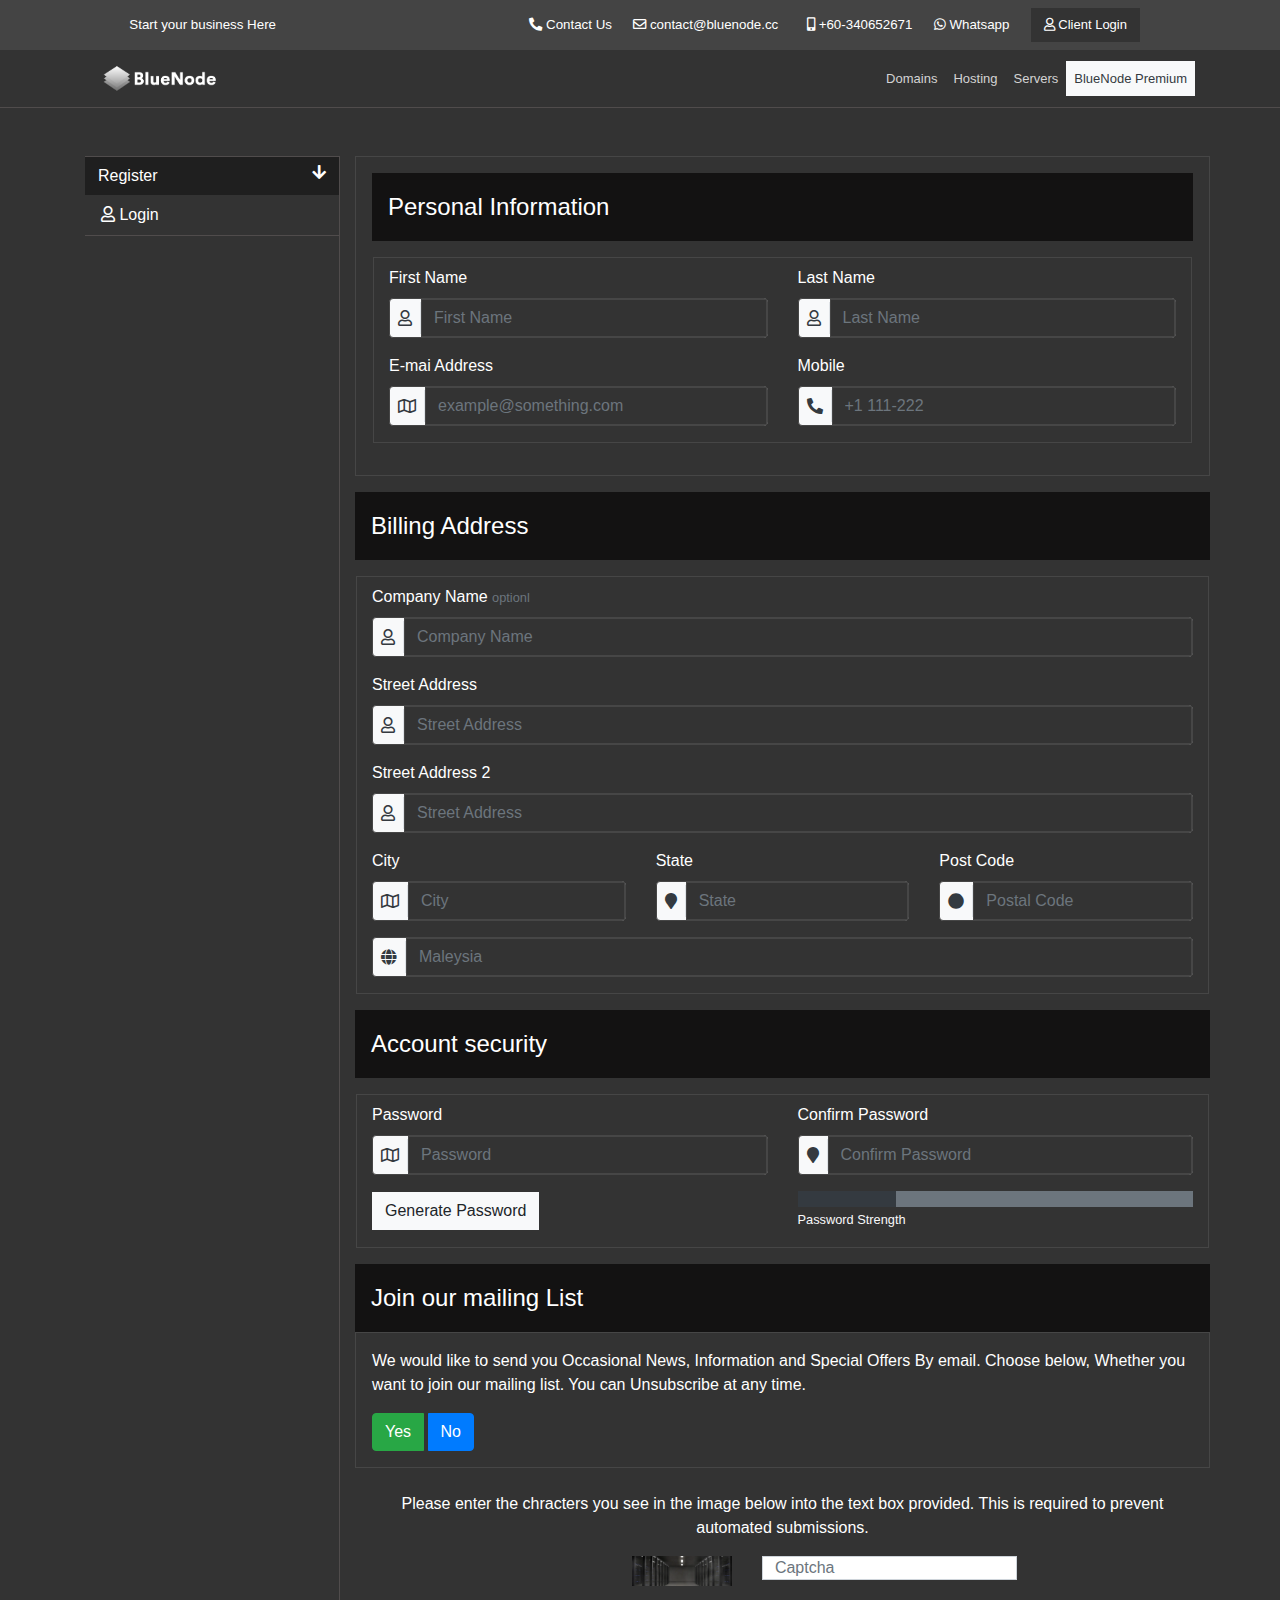
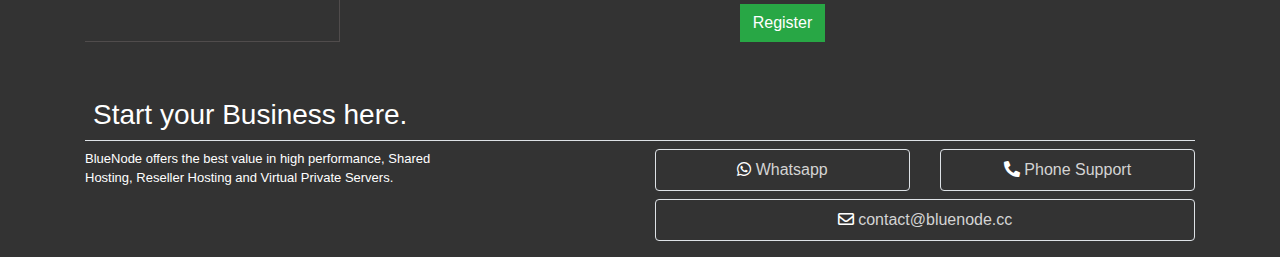
<file: signup.html>
<!DOCTYPE html>
<html lang="en">
<head>
    <meta charset="UTF-8">
    <meta http-equiv="X-UA-Compatible" content="IE=edge">
    <meta name="viewport" content="width=device-width, initial-scale=1.0">
    <title>BlueNode</title>
    <link rel="stylesheet" href="assets/bootstrap-4.0.0-dist/css/bootstrap.min.css">
    <link rel="stylesheet" href="assets/fontawesome-free-5.15.4-web/css/all.css">
    <link rel="stylesheet" href="assets/style.css">
    <link rel="shortcut icon" href="assets/images/logo.jpeg" type="image/x-icon">
</head>
<body>
    <!-- Top Bar -->
    <div class="top-bar bg-black p-2 d-flex text-white txt-xs justify-content-around flex-wrap  align-items-center">
        <span class="">Start your business Here</span>
        <div class="icon d-flex justify-content-around w-md-0 w-50 align-items-center flex-wrap">
            <a href="contact.html">
                <i class="fa fa-phone-alt"></i> <span class="hide">Contact Us </span>
            </a>
            <a href="">
                <i class="far fa-envelope"></i> <span class="hide">contact@bluenode.cc</span> &nbsp;
            </a>
            <a href="">
                <i class="fa fa-mobile-alt"></i> <span class="hide">+60-340652671 </span>
            </a>
            <a href="">
                <i class="fab fa-whatsapp"></i> <span class="hide">Whatsapp </span>
            </a>
            <a href="" class="btn bg-darker rounded-0 txt-sm">
                <i class="far fa-user"></i> <span class="hide">Client Login </span>
            </a>
        </div>
    </div>
    <!-- Top Bar -->
<!-- Navbar -->
    <nav class="navbar p-1 bg-darker navbar-expand-md border-b-dark">
        <div class="container">
            <a href="index.html" class="navbar-brand p-0">
                <img src="assets/images/banner-transparent.png" class="w-sm" alt="Logo">
            </a>

            <button class="btn btn-dark navbar-toggler" data-target="#collapse" data-toggle="collapse">
                <i class="fa fa-bars"></i>
            </button>

            <div class="collapse navbar-collapse justify-content-end" id="collapse">
                <ul class="navbar-nav pl-3">
                    <li class="list-item">
                        <a href="Domain.html" class="nav-link txt-sm">Domains</a>
                    </li>
                    <li class="list-item">
                        <a href="hosting.html" class="nav-link txt-sm">Hosting</a>
                    </li>
                    <li class="list-item">
                        <a href="server.html" class="nav-link txt-sm">Servers</a>
                    </li>
                    <li class="list-item bg-light">
                        <a href="premium.html" class="nav-link txt-sm text-dark">BlueNode Premium</a>
                    </li>
                </ul>
            </div>
        </div>
    </nav>
<!-- Navbar -->

<!-- Comtent -->
    <section class="content bg-darker pb-3">
        <div class="container pt-5">
            <div class="form row justify-content-center">

                <div class="col-md-3">
                    <div class="border-r-darker border-t-dark h-100 d-flex flex-column border-b-dark">
                        <button type="button" class="btn rounded-0 bg-dark-2 text-left d-flex justify-content-between" data-toggle="collapse" data-target="#demo">Register <i class="fa fa-arrow-down"></i></button>
                        <div id="demo" class="collapse txt-xs mt-3 border-b-dark border-l-darker p-2">
                            Aready registered, Click the button below to login.
                        </div>

                        <a href="#" class="nav-link border-b-dark">
                            <span class="text-light d-block">
                                <i class="far fa-user"></i>
                                <span class="">
                                    Login
                                </span>
                            </span>
                        </a>

                    </div>
                </div>

                <div class="col-md-9" id="reg">
                    <div class="form row justify-content-center">
                        <form action="" method="post" class="form-group col-md-12 border-darker-2 p-3">
                            <div class="log bg-dark-trans-2 p-3 text-md">
                                Personal Information
                            </div>
                            <div class="form-content p-3">
                                <div class="row border-darker-2 pt-2">

                                    <div class="col-md-6">
                                        <label for="fname">
                                            First Name
                                        </label>
                                        <div class="d-flex align-items-center bg-light rounded border-darker-2 mb-3">
                                            <i class="far fa-user border-right text-dark p-2 bg-light"></i>
                                            <input type="text" name="fname" id="fname" class="form-control rounded-0 bg-darker border-darker-2" placeholder="First Name">
                                        </div>
                                    </div>

                                    <div class="col-md-6">
                                        <label for="lname">
                                            Last Name
                                        </label>
                                        <div class="d-flex align-items-center bg-light rounded border-darker-2 mb-3">
                                            <i class="far fa-user border-right text-dark p-2 bg-light"></i>
                                            <input type="text" name="lname" id="lname" class="form-control rounded-0 bg-darker border-darker-2" placeholder="Last Name">
                                        </div>
                                    </div>

                                    <div class="col-md-6">
                                        <label for="email">
                                            E-mai Address
                                        </label>
                                        <div class="d-flex align-items-center bg-light rounded border-darker-2 mb-3">
                                            <i class="far fa-map border-right text-dark p-2 bg-light"></i>
                                            <input type="text" name="email" id="emil" class="form-control rounded-0 bg-darker border-darker-2" placeholder="example@something.com">
                                        </div>
                                    </div>

                                    <div class="col-md-6">
                                        <label for="mobile">
                                            Mobile
                                        </label>
                                        <div class="d-flex align-items-center bg-light rounded border-darker-2 mb-3">
                                            <i class="fa fa-phone-alt border-right text-dark p-2 bg-light"></i>
                                            <input type="tel" name="mobile" id="mobile" class="form-control rounded-0 bg-darker border-darker-2" placeholder="+1 111-222">
                                        </div>
                                    </div>

                                </div>
                            </div>
                        </form>
                    </div>

                    <div class="form row justify-content-center">
                        <div class="log bg-dark-trans-2 p-3 text-md col-md-12  p-3">
                            Billing Address
                        </div>
                        <div class="form-content p-3">
                            <div class="row border-darker-2 pt-2">

                                <div class="col-md-12">
                                    <label for="cname">
                                        Company Name <small class="text-secondary">optionl</small>
                                    </label>
                                    <div class="d-flex align-items-center bg-light rounded border-darker-2 mb-3">
                                        <i class="far fa-user border-right text-dark p-2 bg-light"></i>
                                        <input type="text" name="cname" id="cname" class="form-control rounded-0 bg-darker border-darker-2" placeholder="Company Name">
                                    </div>
                                </div>

                                <div class="col-md-12">
                                    <label for="addr">
                                        Street Address
                                    </label>
                                    <div class="d-flex align-items-center bg-light rounded border-darker-2 mb-3">
                                        <i class="far fa-user border-right text-dark p-2 bg-light"></i>
                                        <input type="text" name="addr" id="addr" class="form-control rounded-0 bg-darker border-darker-2" placeholder="Street Address">
                                    </div>
                                </div>

                                <div class="col-md-12">
                                    <label for="addr2">
                                        Street Address 2
                                    </label>
                                    <div class="d-flex align-items-center bg-light rounded border-darker-2 mb-3">
                                        <i class="far fa-user border-right text-dark p-2 bg-light"></i>
                                        <input type="text" name="addr2" id="addr2" class="form-control rounded-0 bg-darker border-darker-2" placeholder="Street Address">
                                    </div>
                                </div>

                                <div class="col-md-4">
                                    <label for="city">
                                        City
                                    </label>
                                    <div class="d-flex align-items-center bg-light rounded border-darker-2 mb-3">
                                        <i class="far fa-map border-right text-dark p-2 bg-light"></i>
                                        <input type="text" name="city" id="city" class="form-control rounded-0 bg-darker border-darker-2" placeholder="City">
                                    </div>
                                </div>

                                <div class="col-md-4">
                                    <label for="state">
                                        State
                                    </label>
                                    <div class="d-flex align-items-center bg-light rounded border-darker-2 mb-3">
                                        <i class="fa fa-map-marker border-right text-dark p-2 bg-light"></i>
                                        <input type="text" name="state" id="state" class="form-control rounded-0 bg-darker border-darker-2" placeholder="State">
                                    </div>
                                </div>

                                <div class="col-md-4">
                                    <label for="post">
                                        Post Code
                                    </label>
                                    <div class="d-flex align-items-center bg-light rounded border-darker-2 mb-3">
                                        <i class="fa fa-circle border-right text-dark p-2 bg-light"></i>
                                        <input type="number" name="post" id="post" class="form-control rounded-0 bg-darker border-darker-2" placeholder="Postal Code">
                                    </div>
                                </div>

                                <div class="col-md-12">
                                    <div class="d-flex align-items-center bg-light rounded border-darker-2 mb-3">
                                        <i class="fa fa-globe border-right text-dark p-2 bg-light"></i>
                                        <input type="ctr" name="ctr" id="ctr" class="form-control rounded-0 bg-darker border-darker-2" placeholder="Maleysia">
                                    </div>
                                </div>
                            </div>
                        </div>
                    </div>

                    <div class="form row justify-content-center">
                        <div class="log bg-dark-trans-2 p-3 text-md col-md-12  p-3">
                            Account security
                        </div>
                        <div class="form-content p-3">
                            <div class="row border-darker-2 pt-2 justify-content-between align-items-center">

                                <div class="col-md-6">
                                    <label for="psw">
                                        Password
                                    </label>
                                    <div class="d-flex align-items-center bg-light rounded border-darker-2 mb-3">
                                        <i class="far fa-map border-right text-dark p-2 bg-light"></i>
                                        <input type="text" name="psw" id="psw" class="form-control rounded-0 bg-darker border-darker-2" placeholder="Password">
                                    </div>
                                </div>

                                <div class="col-md-6">
                                    <label for="cpsw">
                                        Confirm Password
                                    </label>
                                    <div class="d-flex align-items-center bg-light rounded border-darker-2 mb-3">
                                        <i class="fa fa-map-marker border-right text-dark p-2 bg-light"></i>
                                        <input type="text" name="cpsw" id="cpsw" class="form-control rounded-0 bg-darker border-darker-2" placeholder="Confirm Password">
                                    </div>
                                </div>

                                <div class="col-md-4 mb-3">
                                    <button class="btn btn-light rounded-0">
                                        Generate Password
                                    </button>
                                </div>

                                <div class="col-md-6 mb-3">
                                   <div class="load bg-secondary">
                                       <div class="loadin bg-dark p-2 w-25"></div>
                                   </div>
                                   <small class="text-light">
                                       Password Strength
                                   </small>
                                </div>

                            </div>
                        </div>
                    </div>

                    <div class="form row justify-content-center">
                        <div class="log bg-dark-trans-2 p-3 text-md col-md-12  p-3">
                            Join our mailing List
                        </div>
                        <div class="form-content p-3 border-darker-2">
                            <span>
                                We would like to send you Occasional News, Information and Special Offers By email. Choose below,
                                Whether you want to join our mailing list. You can Unsubscribe at any time.
                            </span>

                            <div class="btn-group d-block mt-3">
                                <button class="btn btn-success">
                                    Yes
                                </button>
                                <button class="btn btn-primary">
                                    No
                                </button>
                            </div>
                        </div>
                    </div>

                    <span class="d-block text-center mt-4">
                       <span class="d-block">
                            Please enter the chracters you see in the image below into the text box provided. This is required to prevent automated submissions.
                       </span>

                       <div class="row justify-content-center mt-3">
                           <div class="col-md-3 align-right">
                               <img src="assets/images/server.webp"class="w-xs" alt="">
                           </div>

                            <div class="col-md-4">
                                <input type="text" class="form-control rounded-0 h-75" placeholder="Captcha">
                            </div>

                       </div>

                        <button class="btn btn-success rounded-0 mt-3">
                            Register
                        </button>
                    </span>

                </div>


            </div>

            <h3 class="text-white p-2 border-bottom mt-5">
                Start your Business here.
            </h3>
            <div class="row justify-content-between">
                <div class="col-md-4 txt-sm">
                    BlueNode offers the best value in high performance, Shared Hosting, Reseller Hosting and Virtual Private Servers.
                </div>
                <div class="col-md-6">
                    <div class="row">
                        <div class="col-md-6 mb-2">
                            <a href="" class="nav-link border text-center bg-darker btn-dark rounded">
                                <i class="fab fa-whatsapp"></i> Whatsapp
                            </a>
                        </div>

                        <div class="col-md-6 mb-2">
                            <a href="" class="nav-link border bg-darker text-center btn-dark rounded">
                                <i class="fa fa-phone-alt"></i> Phone Support
                            </a>
                        </div>
                        <div class="col-md-12">
                            <a href="" class="nav-link border bg-darker btn-dark text-center rounded">
                                <i class="far fa-envelope"></i> contact@bluenode.cc
                            </a>
                        </div>
                    </div>
                </div>
            </div>
        </div>
    </section>

<script src="assets/jquery-3.4.1.slim.min.js"></script>
<script src="assets/bootstrap.min.js"></script>
<script src="assets/popper.min.js"></script>
</body>
</html>
</file>
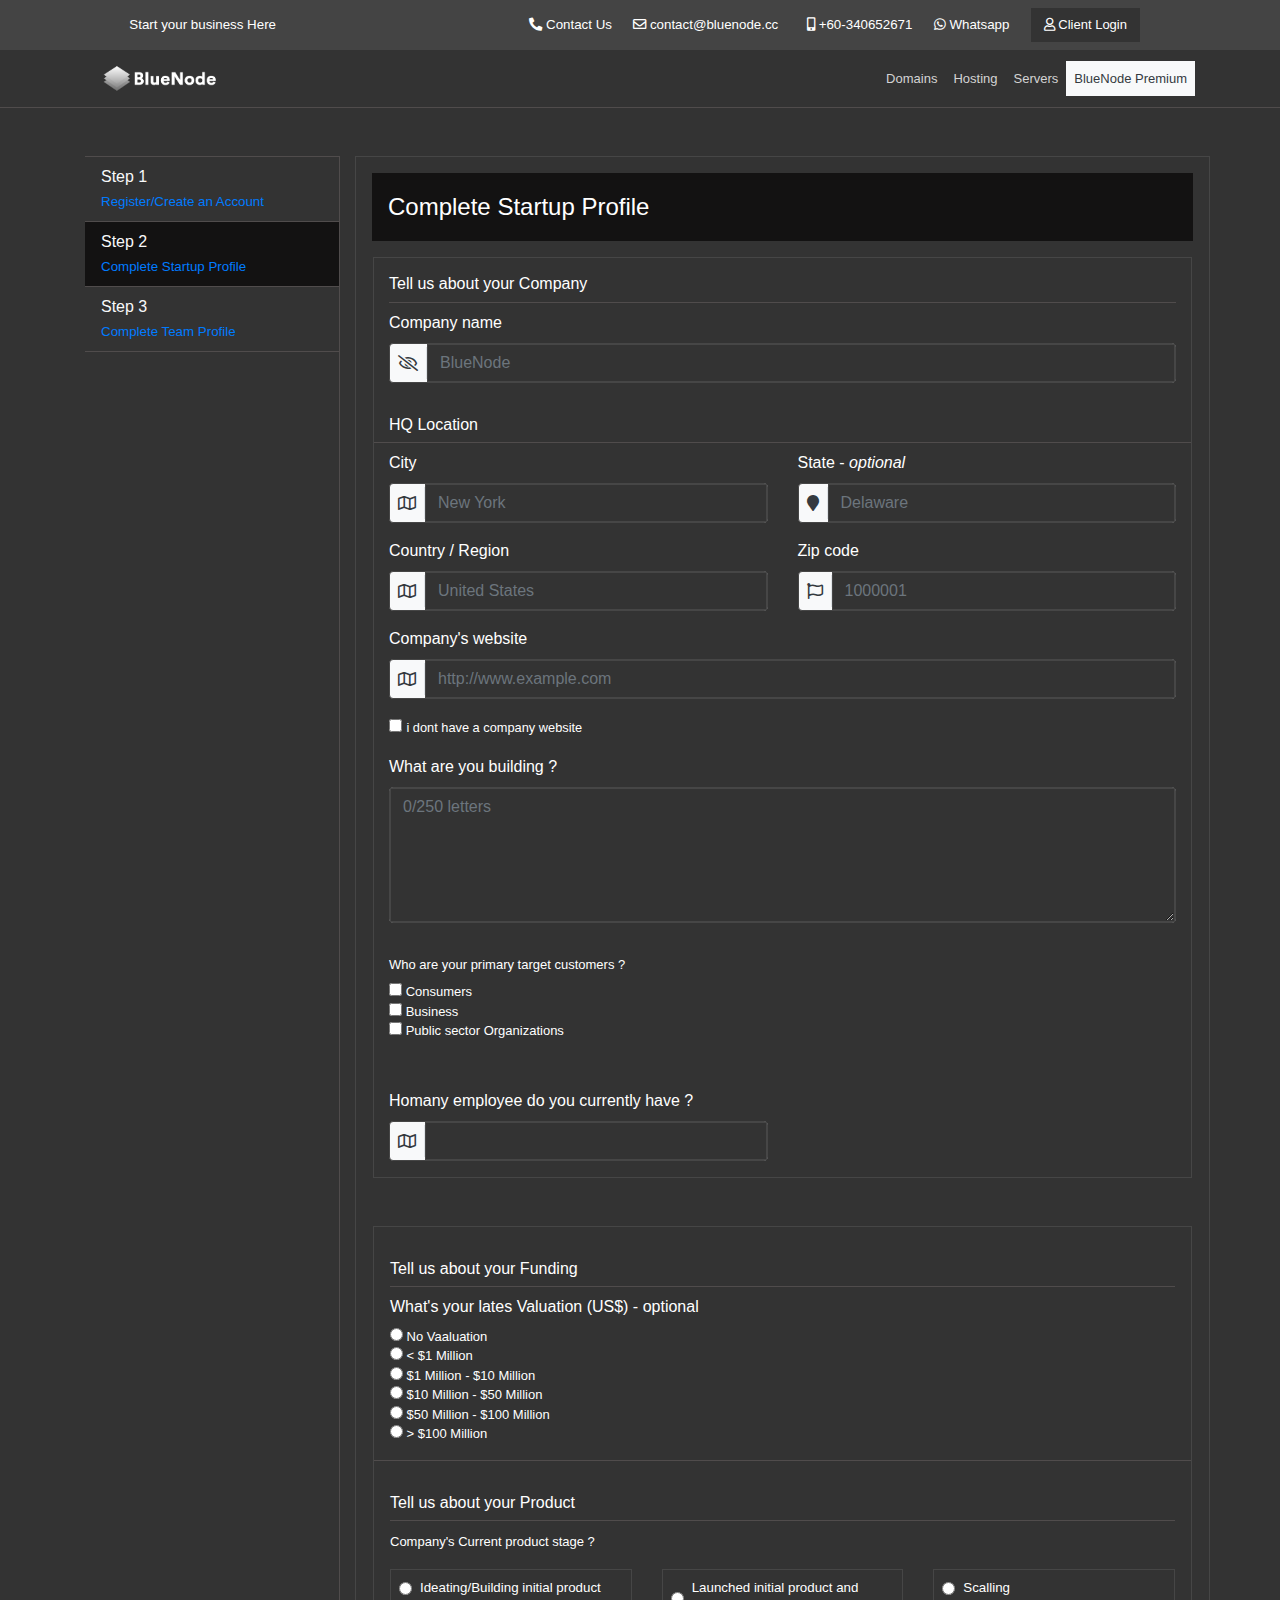
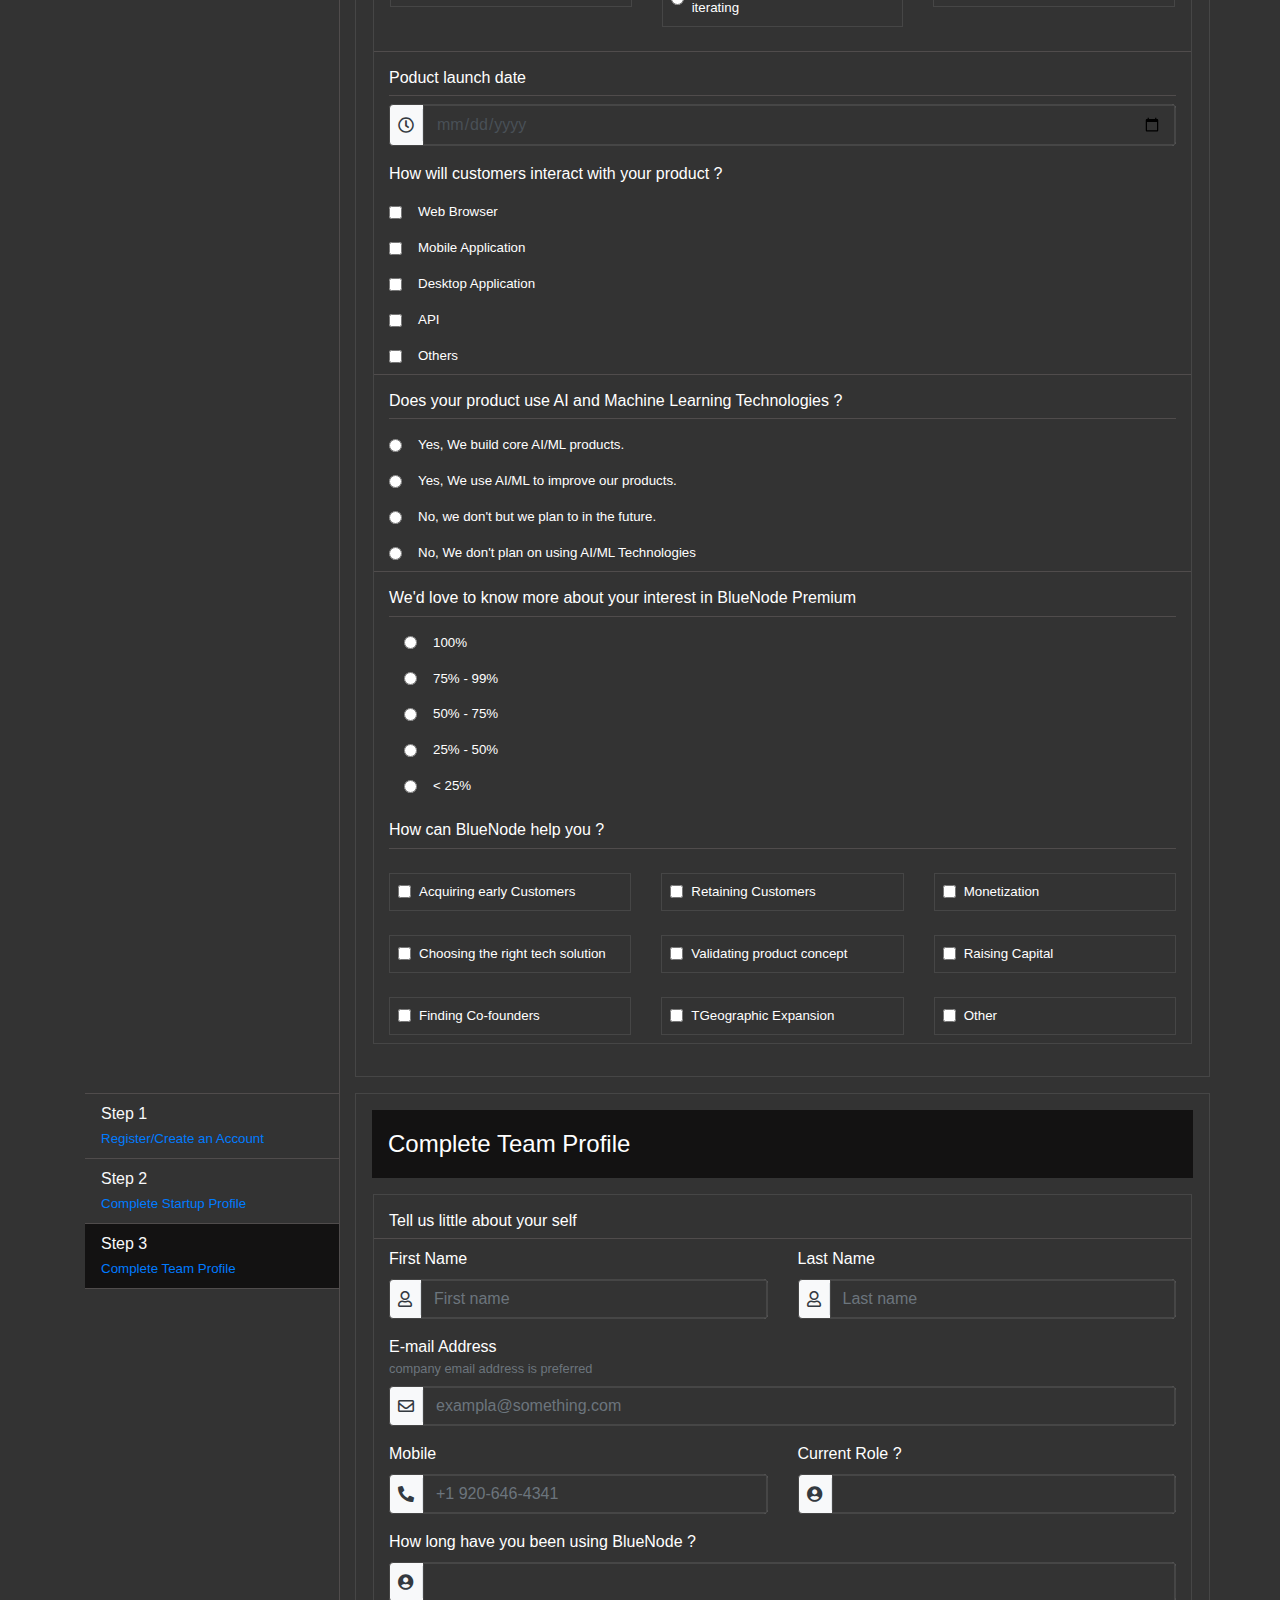
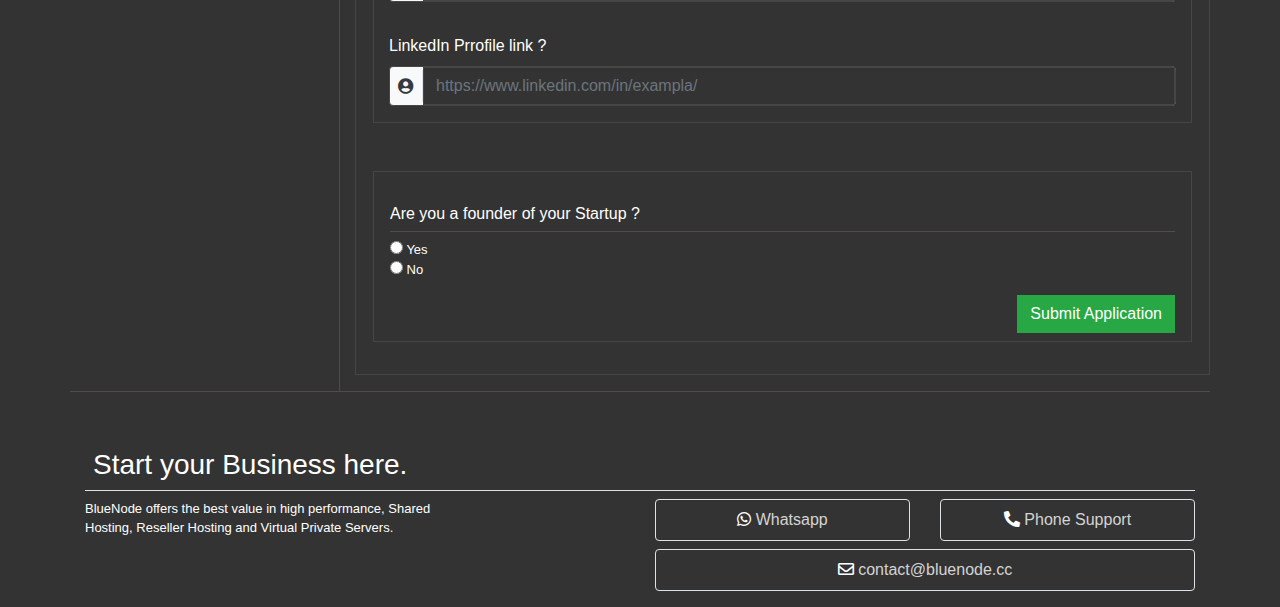
<file: startup.html>
<!DOCTYPE html>
<html lang="en">
<head>
    <meta charset="UTF-8">
    <meta http-equiv="X-UA-Compatible" content="IE=edge">
    <meta name="viewport" content="width=device-width, initial-scale=1.0">
    <title>BlueNode</title>
    <link rel="stylesheet" href="assets/bootstrap-4.0.0-dist/css/bootstrap.min.css">
    <link rel="stylesheet" href="assets/fontawesome-free-5.15.4-web/css/all.css">
    <link rel="stylesheet" href="assets/style.css">
    <link rel="shortcut icon" href="assets/images/logo.jpeg" type="image/x-icon">
</head>
<body>
    <!-- Top Bar -->
    <div class="top-bar bg-black p-2 d-flex text-white txt-xs justify-content-around flex-wrap  align-items-center">
        <span class="">Start your business Here</span>
        <div class="icon d-flex justify-content-around w-md-0 w-50 align-items-center flex-wrap">
            <a href="contact.html">
                <i class="fa fa-phone-alt"></i> <span class="hide">Contact Us </span>
            </a>
            <a href="">
                <i class="far fa-envelope"></i> <span class="hide">contact@bluenode.cc</span> &nbsp;
            </a>
            <a href="">
                <i class="fa fa-mobile-alt"></i> <span class="hide">+60-340652671 </span>
            </a>
            <a href="">
                <i class="fab fa-whatsapp"></i> <span class="hide">Whatsapp </span>
            </a>
            <a href="" class="btn bg-darker rounded-0 txt-sm">
                <i class="far fa-user"></i> <span class="hide">Client Login </span>
            </a>
        </div>
    </div>
    <!-- Top Bar -->
<!-- Navbar -->
    <nav class="navbar p-1 bg-darker navbar-expand-md border-b-dark">
        <div class="container">
            <a href="index.html" class="navbar-brand p-0">
                <img src="assets/images/banner-transparent.png" class="w-sm" alt="Logo">
            </a>

            <button class="btn btn-dark navbar-toggler" data-target="#collapse" data-toggle="collapse">
                <i class="fa fa-bars"></i>
            </button>

            <div class="collapse navbar-collapse justify-content-end" id="collapse">
                <ul class="navbar-nav pl-3">
                    <li class="list-item">
                        <a href="Domain.html" class="nav-link txt-sm">Domains</a>
                    </li>
                    <li class="list-item">
                        <a href="hosting.html" class="nav-link txt-sm">Hosting</a>
                    </li>
                    <li class="list-item">
                        <a href="server.html" class="nav-link txt-sm">Servers</a>
                    </li>
                    <li class="list-item bg-light">
                        <a href="premium.html" class="nav-link txt-sm text-dark">BlueNode Premium</a>
                    </li>
                </ul>
            </div>
        </div>
    </nav>
<!-- Navbar -->

<!-- Comtent -->
    <section class="content bg-darker pb-3">
        <div class="container pt-5">
            <div class="row border-b-dark">

                <div class="col-md-3">
                    <div class="border-r-darker border-t-dark h-100 d-flex flex-column">
                        <a href="signup.html" class="nav-link border-b-dark">
                            <span class="text-light d-block">
                                Step 1
                            </span>
                            <span class="text-primary txt-xs">
                                Register/Create an Account
                            </span>
                        </a>

                        <a href="startup.html#startup" class="nav-link border-b-dark bg-dark-trans-2">
                            <span class="text-light d-block">
                                Step 2
                            </span>
                            <span class="text-primary txt-xs">
                                Complete Startup Profile
                            </span>
                        </a>

                        <a href="startup.html#team" class="nav-link border-b-dark">
                            <span class="text-light d-block">
                                Step 3
                            </span>
                            <span class="text-primary txt-xs">
                                Complete Team Profile
                            </span>
                        </a>

                    </div>
                </div>

                <div class="col-md-9" id="startup">
                    <div class="form row justify-content-center">
                        <form action="" method="post" class="form-group col-md-12 border-darker-2 p-3">
                            <div class="log bg-dark-trans-2 p-3 text-md">
                                Complete Startup Profile
                            </div>
                            <div class="form-content p-3">
                                <div class="row border-darker-2">
                                    <div class="col-md-12">
                                        <h6 class="border-b-dark pb-2 mt-3">
                                            Tell us about your Company
                                        </h6>
                                        <label for="cname">
                                            Company name
                                        </label>
                                        <div class="d-flex align-items-center bg-light rounded border-darker-2 mb-3">
                                            <i class="far fa-eye-slash border-right text-dark p-2 bg-light"></i>
                                            <input type="text" name="cname" id="cname" class="form-control rounded-0 bg-darker border-darker-2" placeholder="BlueNode">
                                        </div>
                                    </div>

                                    <h6 class="border-b-dark pb-2 col-md-12 mt-3">
                                        HQ Location
                                    </h6>
                                    <div class="col-md-6">
                                        <label for="city">
                                            City
                                        </label>
                                        <div class="d-flex align-items-center bg-light rounded border-darker-2 mb-3">
                                            <i class="far fa-map border-right text-dark p-2 bg-light"></i>
                                            <input type="text" name="city" id="city" class="form-control rounded-0 bg-darker border-darker-2" placeholder="New York">
                                        </div>
                                    </div>

                                    <div class="col-md-6">
                                        <label for="state">
                                            State - <i>optional</i>
                                        </label>
                                        <div class="d-flex align-items-center bg-light rounded border-darker-2 mb-3">
                                            <i class="fa fa-map-marker border-right text-dark p-2 bg-light"></i>
                                            <input type="text" name="state" id="state" class="form-control rounded-0 bg-darker border-darker-2" placeholder="Delaware">
                                        </div>
                                    </div>

                                    <div class="col-md-6">
                                        <label for="cr">
                                            Country / Region
                                        </label>
                                        <div class="d-flex align-items-center bg-light rounded border-darker-2 mb-3">
                                            <i class="far fa-map border-right text-dark p-2 bg-light"></i>
                                            <input type="text" name="cr" id="cr" class="form-control rounded-0 bg-darker border-darker-2" placeholder="United States">
                                        </div>
                                    </div>

                                    <div class="col-md-6">
                                        <label for="zip">
                                            Zip code
                                        </label>
                                        <div class="d-flex align-items-center bg-light rounded border-darker-2 mb-3">
                                            <i class="far fa-flag border-right text-dark p-2 bg-light"></i>
                                            <input type="number" name="zip" id="zip" class="form-control rounded-0 bg-darker border-darker-2" placeholder="1000001">
                                        </div>
                                    </div>

                                    <div class="col-md-12">
                                        <label for="web">
                                            Company's website
                                        </label>
                                        <div class="d-flex align-items-center bg-light rounded border-darker-2 mb-3">
                                            <i class="far fa-map border-right text-dark p-2 bg-light"></i>
                                            <input type="url" name="web" id="web" class="form-control rounded-0 bg-darker border-darker-2" placeholder="http://www.example.com">
                                        </div>
                                        <input type="checkbox" name="web-no" id=""> <small> i dont have a company website </small>
                                    </div>

                                    <div class="col-md-12 mt-3">
                                        <label for="bld">
                                            What are you building ?
                                        </label>
                                        <div class="d-flex align-items-center bg-light rounded border-darker-2 mb-3">
                                            <!-- <i class="far fa-map border-right text-dark p-2 bg-light"></i> -->
                                            <textarea name="bld" id="bld" cols="30" rows="5" class="form-control rounded-0 bg-darker border-darker-2" placeholder="0/250 letters"></textarea>
                                        </div>
                                    </div>

                                    <div class="col-md-12 mt-3 txt-sm">
                                        <label for="cst">
                                            Who are your primary target customers ?
                                        </label> <br>
                                        <input type="checkbox" name="con" id="con"> <span>Consumers</span> <br>
                                        <input type="checkbox" name="con" id="con"> <span>Business</span> <br>
                                        <input type="checkbox" name="con" id="con"> <span>Public sector Organizations</span> <br>
                                    </div>

                                    <div class="col-md-6 mt-5">
                                        <label for="emp">
                                            Homany employee do you currently have ?
                                        </label>
                                        <div class="d-flex align-items-center bg-light rounded border-darker-2 mb-3">
                                            <i class="far fa-map border-right text-dark p-2 bg-light"></i>
                                            <input type="number" name="emp" id="emp" class="form-control rounded-0 bg-darker border-darker-2">
                                        </div>
                                    </div>
                                </div>

                                <div class="row border-darker-2 mt-5">
                                    <div class="col-md-12 p-3">
                                        <h6 class="border-b-dark pb-2 mt-3">
                                            Tell us about your Funding
                                        </h6>
                                        <label for="val">
                                            What's your lates Valuation (US$) - optional
                                        </label>
                                        <span class="d-block txt-sm">
                                            <input type="radio" name="val" id="val"> No Vaaluation
                                        </span>

                                        <span class="d-block txt-sm">
                                            <input type="radio" name="val" id="val"> < $1 Million
                                        </span>

                                        <span class="d-block txt-sm">
                                            <input type="radio" name="val" id="val"> $1 Million - $10 Million
                                        </span>

                                        <span class="d-block txt-sm">
                                            <input type="radio" name="val" id="val"> $10 Million - $50 Million
                                        </span>

                                        <span class="d-block txt-sm">
                                            <input type="radio" name="val" id="val"> $50 Million - $100 Million
                                        </span>

                                        <span class="d-block txt-sm">
                                            <input type="radio" name="val" id="val"> > $100 Million
                                        </span>
                                    </div>

                                    <div class="col-md-12 p-3 border-t-dark">
                                        <h6 class="border-b-dark pb-2 mt-3">
                                            Tell us about your Product
                                        </h6>

                                        <span class="text-white txt-sm">
                                            Company's Current product stage ?
                                        </span>
                                        <div class="row">
                                            <div class="col-md-4 mt-3">
                                                <label for="1" class="d-flex w-100 border-darker-2 p-2 align-items-center txt-xs">
                                                    <input type="radio" name="1" id="1" class="mr-2">
                                                    Ideating/Building initial product
                                                </label>
                                            </div>

                                            <div class="col-md-4 mt-3">
                                                <label for="2" class="d-flex w-100 border-darker-2 p-2 align-items-center txt-xs">
                                                    <input type="radio" name="1" id="2" class="mr-2">
                                                    Launched initial product and iterating
                                                </label>
                                            </div>

                                            <div class="col-md-4 mt-3">
                                                <label for="3" class="d-flex w-100 border-darker-2 p-2 align-items-center txt-xs">
                                                    <input type="radio" name="1" id="3" class="mr-2">
                                                    Scalling
                                                </label>
                                            </div>
                                        </div>
                                    </div>

                                    <div class="col-md-12 border-t-dark">
                                        <h6 class="border-b-dark pb-2 mt-3">
                                            Poduct launch date
                                        </h6>

                                        <div class="d-flex align-items-center bg-light rounded border-darker-2 mb-3">
                                            <i class="far fa-clock border-right text-dark p-2 bg-light"></i>
                                            <input type="date" name="launch" id="launch" class="form-control rounded-0 bg-darker border-darker-2" placeholder="New York">
                                        </div>

                                        <label for="cst">
                                            How will customers interact with your product ?
                                        </label>
                                        <div class="d-flex align-items-center rounded">
                                            <input type="checkbox" name="cst1" id="cst1" class="bg-darker border-darker-2">
                                            <label for="cst1" class="txt-xs ml-3 mt-2">
                                                Web Browser
                                            </label>
                                        </div>

                                        <div class="d-flex align-items-center rounded">
                                            <input type="checkbox" name="cst2" id="cst2" class="bg-darker border-darker-2">
                                            <label for="cst2" class="txt-xs ml-3 mt-2">
                                                Mobile Application
                                            </label>
                                        </div>

                                        <div class="d-flex align-items-center rounded">
                                            <input type="checkbox" name="cst3" id="cst3" class="bg-darker border-darker-2">
                                            <label for="cst3" class="txt-xs ml-3 mt-2">
                                                Desktop Application
                                            </label>
                                        </div>

                                        <div class="d-flex align-items-center rounded">
                                            <input type="checkbox" name="cst4" id="cst4" class="bg-darker border-darker-2">
                                            <label for="cst4" class="txt-xs ml-3 mt-2">
                                                API
                                            </label>
                                        </div>

                                        <div class="d-flex align-items-center rounded">
                                            <input type="checkbox" name="cst5" id="cst5" class="bg-darker border-darker-2">
                                            <label for="cst5" class="txt-xs ml-3 mt-2">
                                                Others
                                            </label>
                                        </div>
                                    </div>

                                    <div class="col-md-12 border-t-dark">
                                        <h6 class="border-b-dark pb-2 mt-3">
                                            Does your product use AI and Machine Learning Technologies ?
                                        </h6>
                                        <div class="d-flex align-items-center rounded">
                                            <input type="radio" name="cst" id="lab1" class="bg-darker border-darker-2">
                                            <label for="lab1" class="txt-xs ml-3 mt-2">
                                                Yes, We build core AI/ML products.
                                            </label>
                                        </div>

                                        <div class="d-flex align-items-center rounded">
                                            <input type="radio" name="cst" id="lab2" class="bg-darker border-darker-2">
                                            <label for="lab2" class="txt-xs ml-3 mt-2">
                                                Yes, We use AI/ML to improve our products.
                                            </label>
                                        </div>

                                        <div class="d-flex align-items-center rounded">
                                            <input type="radio" name="cst" id="lab3" class="bg-darker border-darker-2">
                                            <label for="lab3" class="txt-xs ml-3 mt-2">
                                                No, we don't but we plan to in the future.
                                            </label>
                                        </div>

                                        <div class="d-flex align-items-center rounded">
                                            <input type="radio" name="cst" id="lab4" class="bg-darker border-darker-2">
                                            <label for="lab4" class="txt-xs ml-3 mt-2">
                                                No, We don't plan on using AI/ML Technologies
                                            </label>
                                        </div>
                                    </div>

                                    <div class="col-md-12 border-t-dark">
                                        <h6 class="border-b-dark pb-2 mt-3">
                                            We'd love to know more about your interest in BlueNode Premium
                                        </h6>
                                        <div class="col-md-12">
                                            <div class="d-flex align-items-center rounded">
                                                <input type="radio" name="pec" id="pec1" class="bg-darker border-darker-2">
                                                <label for="pec1" class="txt-xs ml-3 mt-2">
                                                    100%
                                                </label>
                                            </div>

                                            <div class="d-flex align-items-center rounded">
                                                <input type="radio" name="pec" id="pec2" class="bg-darker border-darker-2">
                                                <label for="pec2" class="txt-xs ml-3 mt-2">
                                                    75% - 99%
                                                </label>
                                            </div>

                                            <div class="d-flex align-items-center rounded">
                                                <input type="radio" name="pec" id="pec3" class="bg-darker border-darker-2">
                                                <label for="pec3" class="txt-xs ml-3 mt-2">
                                                    50% - 75%
                                                </label>
                                            </div>

                                            <div class="d-flex align-items-center rounded">
                                                <input type="radio" name="pec" id="pec4" class="bg-darker border-darker-2">
                                                <label for="pec4" class="txt-xs ml-3 mt-2">
                                                    25% - 50%
                                                </label>
                                            </div>

                                            <div class="d-flex align-items-center rounded">
                                                <input type="radio" name="pec" id="pec5" class="bg-darker border-darker-2">
                                                <label for="pec5" class="txt-xs ml-3 mt-2">
                                                    < 25%
                                                </label>
                                            </div>
                                        </div>

                                        <h6 class="border-b-dark pb-2 mt-3">
                                            How can BlueNode help you ?
                                        </h6>

                                        <div class="row">
                                            <div class="col-md-4 mt-3">
                                                <label for="ck1" class="d-flex w-100 border-darker-2 p-2 align-items-center txt-xs">
                                                    <input type="checkbox" name="ck" id="ck1" class="mr-2">
                                                    Acquiring early Customers
                                                </label>
                                            </div>

                                            <div class="col-md-4 mt-3">
                                                <label for="ck2" class="d-flex w-100 border-darker-2 p-2 align-items-center txt-xs">
                                                    <input type="checkbox" name="ck" id="ck2" class="mr-2">
                                                    Retaining Customers
                                                </label>
                                            </div>

                                            <div class="col-md-4 mt-3">
                                                <label for="ck3" class="d-flex w-100 border-darker-2 p-2 align-items-center txt-xs">
                                                    <input type="checkbox" name="ck" id="ck3" class="mr-2">
                                                    Monetization
                                                </label>
                                            </div>

                                            <div class="col-md-4 mt-3">
                                                <label for="ck4" class="d-flex w-100 border-darker-2 p-2 align-items-center txt-xs">
                                                    <input type="checkbox" name="ck" id="ck4" class="mr-2">
                                                    Choosing the right tech solution
                                                </label>
                                            </div>

                                            <div class="col-md-4 mt-3">
                                                <label for="ck5" class="d-flex w-100 border-darker-2 p-2 align-items-center txt-xs">
                                                    <input type="checkbox" name="ck" id="ck5" class="mr-2">
                                                    Validating product concept
                                                </label>
                                            </div>

                                            <div class="col-md-4 mt-3">
                                                <label for="ck6" class="d-flex w-100 border-darker-2 p-2 align-items-center txt-xs">
                                                    <input type="checkbox" name="ck" id="ck6" class="mr-2">
                                                    Raising Capital
                                                </label>
                                            </div>

                                            <div class="col-md-4 mt-3">
                                                <label for="ck7" class="d-flex w-100 border-darker-2 p-2 align-items-center txt-xs">
                                                    <input type="checkbox" name="ck" id="ck7" class="mr-2">
                                                    Finding Co-founders
                                                </label>
                                            </div>

                                            <div class="col-md-4 mt-3">
                                                <label for="ck8" class="d-flex w-100 border-darker-2 p-2 align-items-center txt-xs">
                                                    <input type="checkbox" name="ck" id="ck8" class="mr-2">
                                                    TGeographic Expansion
                                                </label>
                                            </div>

                                            <div class="col-md-4 mt-3">
                                                <label for="ck9" class="d-flex w-100 border-darker-2 p-2 align-items-center txt-xs">
                                                    <input type="checkbox" name="ck" id="ck9" class="mr-2">
                                                    Other
                                                </label>
                                            </div>
                                        </div>


                                    </div>

                                </div>
                            </div>
                        </form>
                    </div>
                </div>


                <div class="col-md-3">
                    <div class="border-r-darker border-t-dark h-100 d-flex flex-column">
                        <a href="signup.html" class="nav-link border-b-dark">
                            <span class="text-light d-block">
                                Step 1
                            </span>
                            <span class="text-primary txt-xs">
                                Register/Create an Account
                            </span>
                        </a>

                        <a href="startup.html#startup" class="nav-link border-b-dark">
                            <span class="text-light d-block">
                                Step 2
                            </span>
                            <span class="text-primary txt-xs">
                                Complete Startup Profile
                            </span>
                        </a>

                        <a href="startup.html#team" class="nav-link border-b-dark bg-dark-trans-2">
                            <span class="text-light d-block">
                                Step 3
                            </span>
                            <span class="text-primary txt-xs">
                                Complete Team Profile
                            </span>
                        </a>

                    </div>
                </div>

                <div class="col-md-9" id="team">
                    <div class="form row justify-content-center">
                        <form action="" method="post" class="form-group col-md-12 border-darker-2 p-3">
                            <div class="log bg-dark-trans-2 p-3 text-md">
                                Complete Team Profile
                            </div>
                            <div class="form-content p-3">
                                <div class="row border-darker-2">

                                    <h6 class="border-b-dark pb-2 col-md-12 mt-3">
                                        Tell us little about your self
                                    </h6>
                                    <div class="col-md-6">
                                        <label for="fname">
                                            First Name
                                        </label>
                                        <div class="d-flex align-items-center bg-light rounded border-darker-2 mb-3">
                                            <i class="far fa-user border-right text-dark p-2 bg-light"></i>
                                            <input type="text" name="fname" id="fname" class="form-control rounded-0 bg-darker border-darker-2" placeholder="First name">
                                        </div>
                                    </div>

                                    <div class="col-md-6">
                                        <label for="lname">
                                            Last Name
                                        </label>
                                        <div class="d-flex align-items-center bg-light rounded border-darker-2 mb-3">
                                            <i class="far fa-user border-right text-dark p-2 bg-light"></i>
                                            <input type="text" name="lname" id="lname" class="form-control rounded-0 bg-darker border-darker-2" placeholder="Last name">
                                        </div>
                                    </div>

                                    <div class="col-md-12">
                                        <label for="em">
                                            E-mail Address
                                            <small class="d-block text-secondary">
                                                company email address is preferred
                                            </small>
                                        </label>
                                        <div class="d-flex align-items-center bg-light rounded border-darker-2 mb-3">
                                            <i class="far fa-envelope border-right text-dark p-2 bg-light"></i>
                                            <input type="email" name="em" id="em" class="form-control rounded-0 bg-darker border-darker-2" placeholder="exampla@something.com">
                                        </div>
                                    </div>

                                    <div class="col-md-6">
                                        <label for="mobile">
                                            Mobile
                                        </label>
                                        <div class="d-flex align-items-center bg-light rounded border-darker-2 mb-3">
                                            <i class="fa fa-phone-alt border-right text-dark p-2 bg-light"></i>
                                            <input type="number" name="mobile" id="mobile" class="form-control rounded-0 bg-darker border-darker-2" placeholder="+1 920-646-4341">
                                        </div>
                                    </div>

                                    <div class="col-md-6">
                                        <label for="role">
                                            Current Role ?
                                        </label>
                                        <div class="d-flex align-items-center bg-light rounded border-darker-2 mb-3">
                                            <i class="fa fa-user-circle border-right text-dark p-2 bg-light"></i>
                                            <input type="text" name="role" id="role" class="form-control rounded-0 bg-darker border-darker-2" placeholder="">
                                        </div>
                                    </div>

                                    <div class="col-md-12">
                                        <label for="time">
                                            How long have you been using BlueNode ?
                                        </label>
                                        <div class="d-flex align-items-center bg-light rounded border-darker-2 mb-3">
                                            <i class="fa fa-user-circle border-right text-dark p-2 bg-light"></i>
                                            <input type="number" name="time" id="time" class="form-control rounded-0 bg-darker border-darker-2" placeholder="">
                                        </div>
                                    </div>


                                    <div class="col-md-12 mt-3">
                                        <label for="link">
                                            LinkedIn Prrofile link ?
                                        </label>
                                        <div class="d-flex align-items-center bg-light rounded border-darker-2 mb-3">
                                            <i class="fa fa-user-circle border-right text-dark p-2 bg-light"></i>
                                            <input type="url" name="link" id="link" class="form-control rounded-0 bg-darker border-darker-2" placeholder="https://www.linkedin.com/in/exampla/">
                                        </div>
                                    </div>
                                </div>

                                <div class="row border-darker-2 mt-5 justify-content-end">
                                    <div class="col-md-12 p-3">
                                        <h6 class="border-b-dark pb-2 mt-3">
                                            Are you a founder of your Startup ?
                                        </h6>
                                        <span class="d-block txt-sm">
                                            <input type="radio" name="st" id="st"> Yes
                                        </span>
                                        <span class="d-block txt-sm">
                                            <input type="radio" name="st" id="st"> No
                                        </span>
                                    </div>

                                    <button class="btn btn-success rounded-0 mr-3 mb-2">
                                        Submit Application
                                    </button>
                                </div>
                            </div>
                        </form>
                    </div>
                </div>
            </div>
            <h3 class="text-white p-2 border-bottom mt-5">
                Start your Business here.
            </h3>
            <div class="row justify-content-between">
                <div class="col-md-4 txt-sm">
                    BlueNode offers the best value in high performance, Shared Hosting, Reseller Hosting and Virtual Private Servers.
                </div>
                <div class="col-md-6">
                    <div class="row">
                        <div class="col-md-6 mb-2">
                            <a href="" class="nav-link border text-center bg-darker btn-dark rounded">
                                <i class="fab fa-whatsapp"></i> Whatsapp
                            </a>
                        </div>

                        <div class="col-md-6 mb-2">
                            <a href="" class="nav-link border bg-darker text-center btn-dark rounded">
                                <i class="fa fa-phone-alt"></i> Phone Support
                            </a>
                        </div>
                        <div class="col-md-12">
                            <a href="" class="nav-link border bg-darker btn-dark text-center rounded">
                                <i class="far fa-envelope"></i> contact@bluenode.cc
                            </a>
                        </div>
                    </div>
                </div>
            </div>
        </div>
    </section>

<script src="assets/jquery-3.4.1.slim.min.js"></script>
<script src="assets/bootstrap.min.js"></script>
<script src="assets/popper.min.js"></script>
</body>
</html>
</file>
<file: assets/style.css>
*{
    font-family: Sans-serif font;
    color: white;
    text-decoration: none;
    text-justify: auto;
}
input{
    color: white;
}
a:hover{
    text-decoration: none;
}
.w-sm{
    width: 150px;
}
.nav-link{
    color: rgb(212, 212, 212);
}
.nav-link:hover{
    color: white;
}
.bg-darker{
    background-color: #333333;
}
.bg-black{
    background-color: #333333ea;
}
.bg-dark-2{
    background-color: #1d1d1dea;
}
.bg-333{
    background-color: rgba(0, 0, 0, 0.578);
}
.txt-sm{
    font-size: small;
}
.txt-xs{
    font-size: smaller;
}
.text-md{
    font-size: x-large;
}
.text-lg{
    font-size: xx-large;
}
.fa-md-2x{
    font-size: xx-large;
}
@media screen and (max-width: 550px){
    .src{
        display: none;
    }
    .text-md{
        font-size: large;
    }
    .text-lg{
        font-size: large;
    }

    .hide{
        display: none;
        position: absolute;
    }
    .fa-md-2x{
        font-size: x-large;
    }
}

.bg-img{
    background-image: url(images/server.webp);
    background-size: cover;
    background-position: center;
    background-repeat: no-repeat;
}
.bg-img-domain{
    background-image: url(images/banner-transparent.png);
    background-size: cover;
    background-position: center;
    background-repeat: no-repeat;
}
.bg-dark-trans{
    background-color: #33333395;
}
.bg-dark-trans-2{
    background-color: #111010ed;
}
.bg-dark-trans-3{
    background-color: #1110107b;
}
.icon-md{
    font-size: 60px;
}
.h-10{
    height: 60px;
}
.border-darker{
    border: solid 1px #333333;
}
.border-darker-2{
    border: solid 1px #464646;
}
.border-b-darker{
    border-bottom: solid 1px #333333;
}
.border-r-darker{
    border-right: solid 1px #504c4c;
}
.border-l-darker{
    border-left: solid 1px #504c4c;
}
.border-b-dark{
    border-bottom: solid 1px #504c4c;
}
.border-t-dark{
    border-top: solid 1px #504c4c;
}
.img-w{
    width: 150px;
    height: 50px;
}
.flex-end{
    justify-self: flex-end;
}
.w-xs{
    width: 100px;
    height: 30px;
}
.align-right{
    text-align: right;
}
</file>
